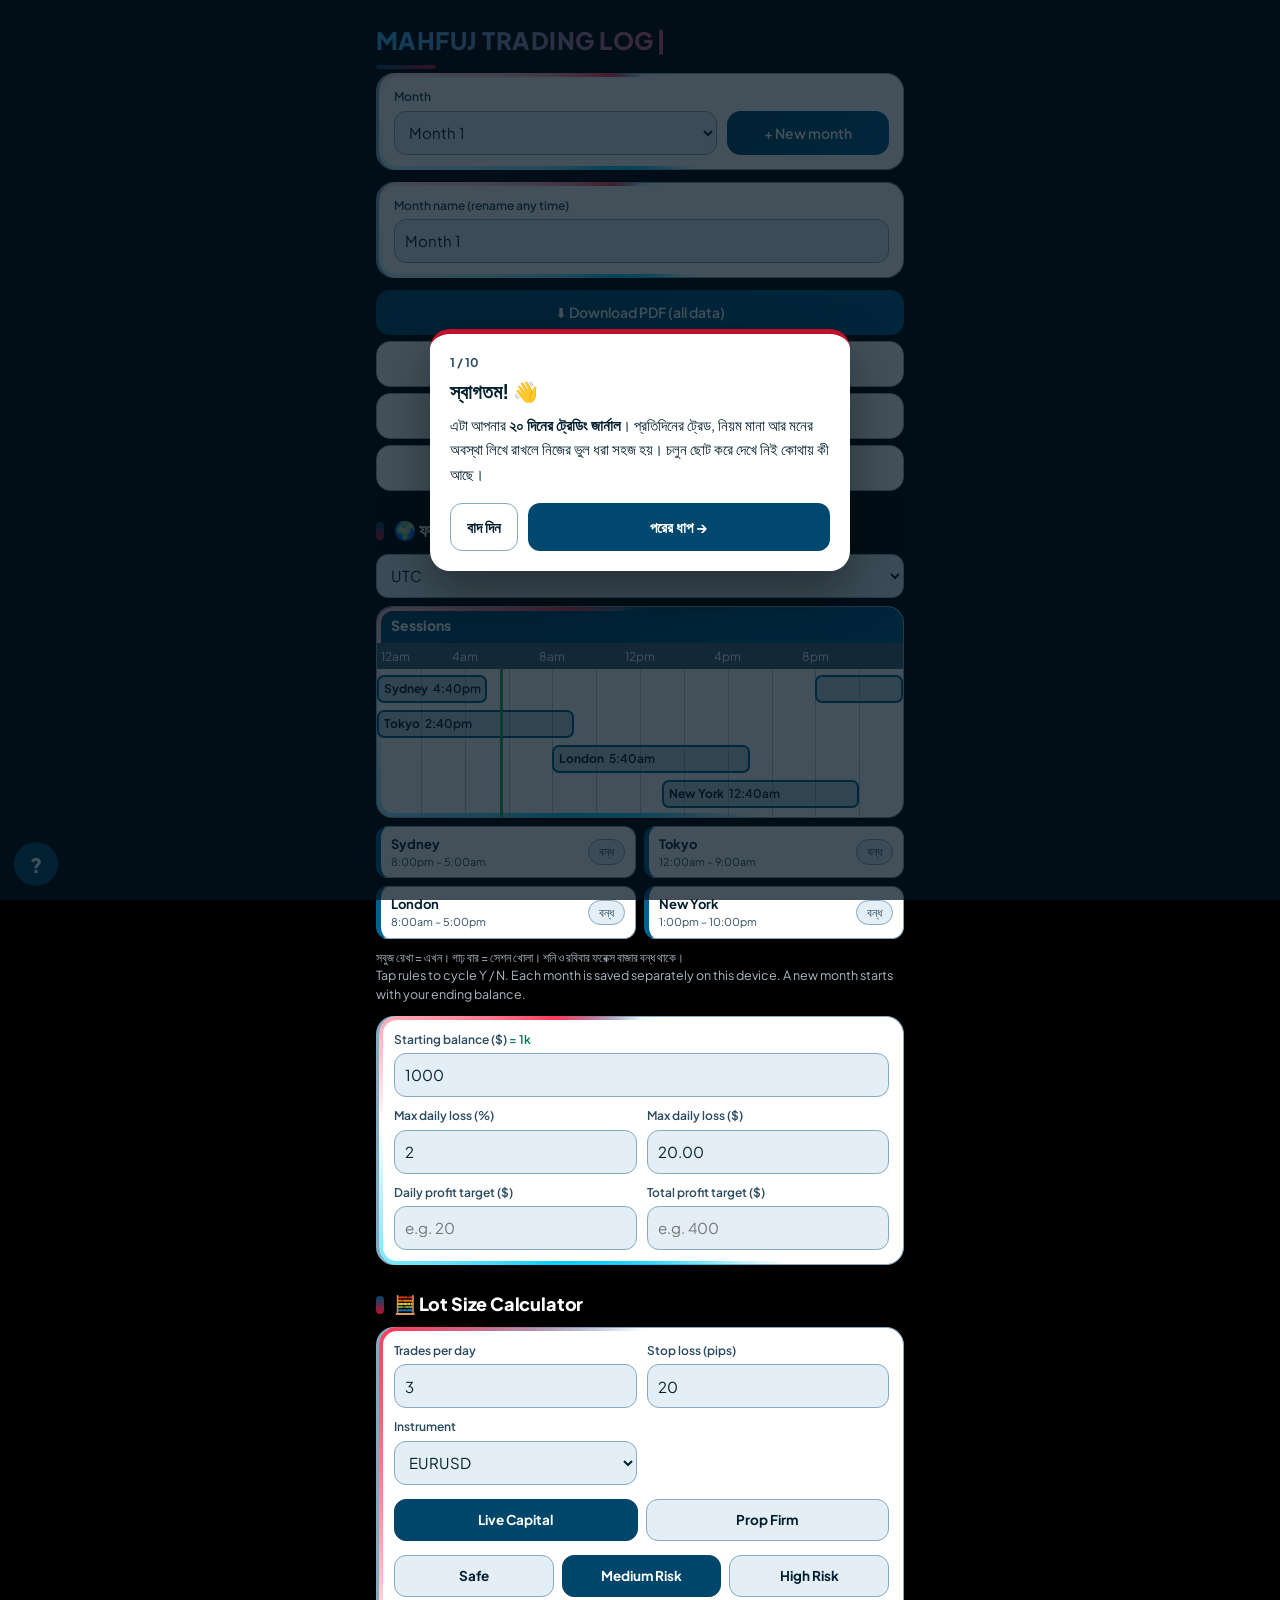
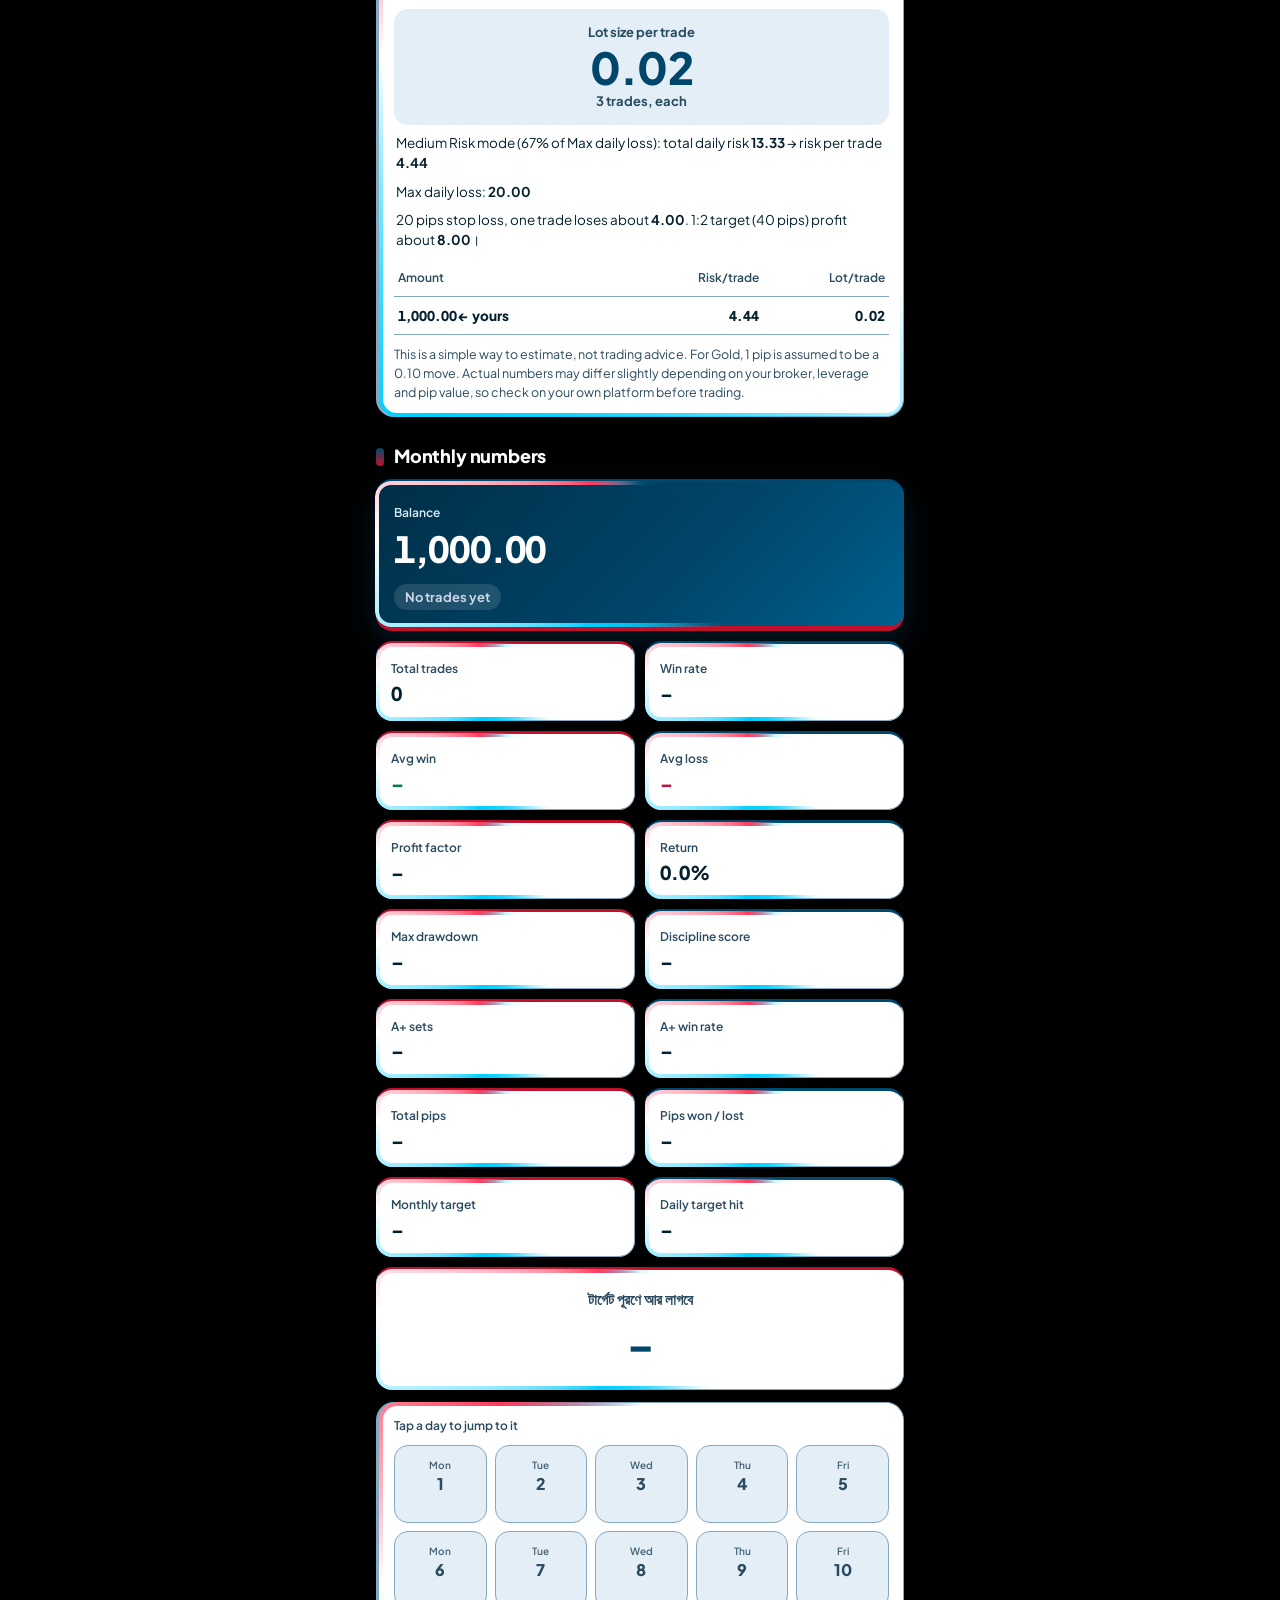
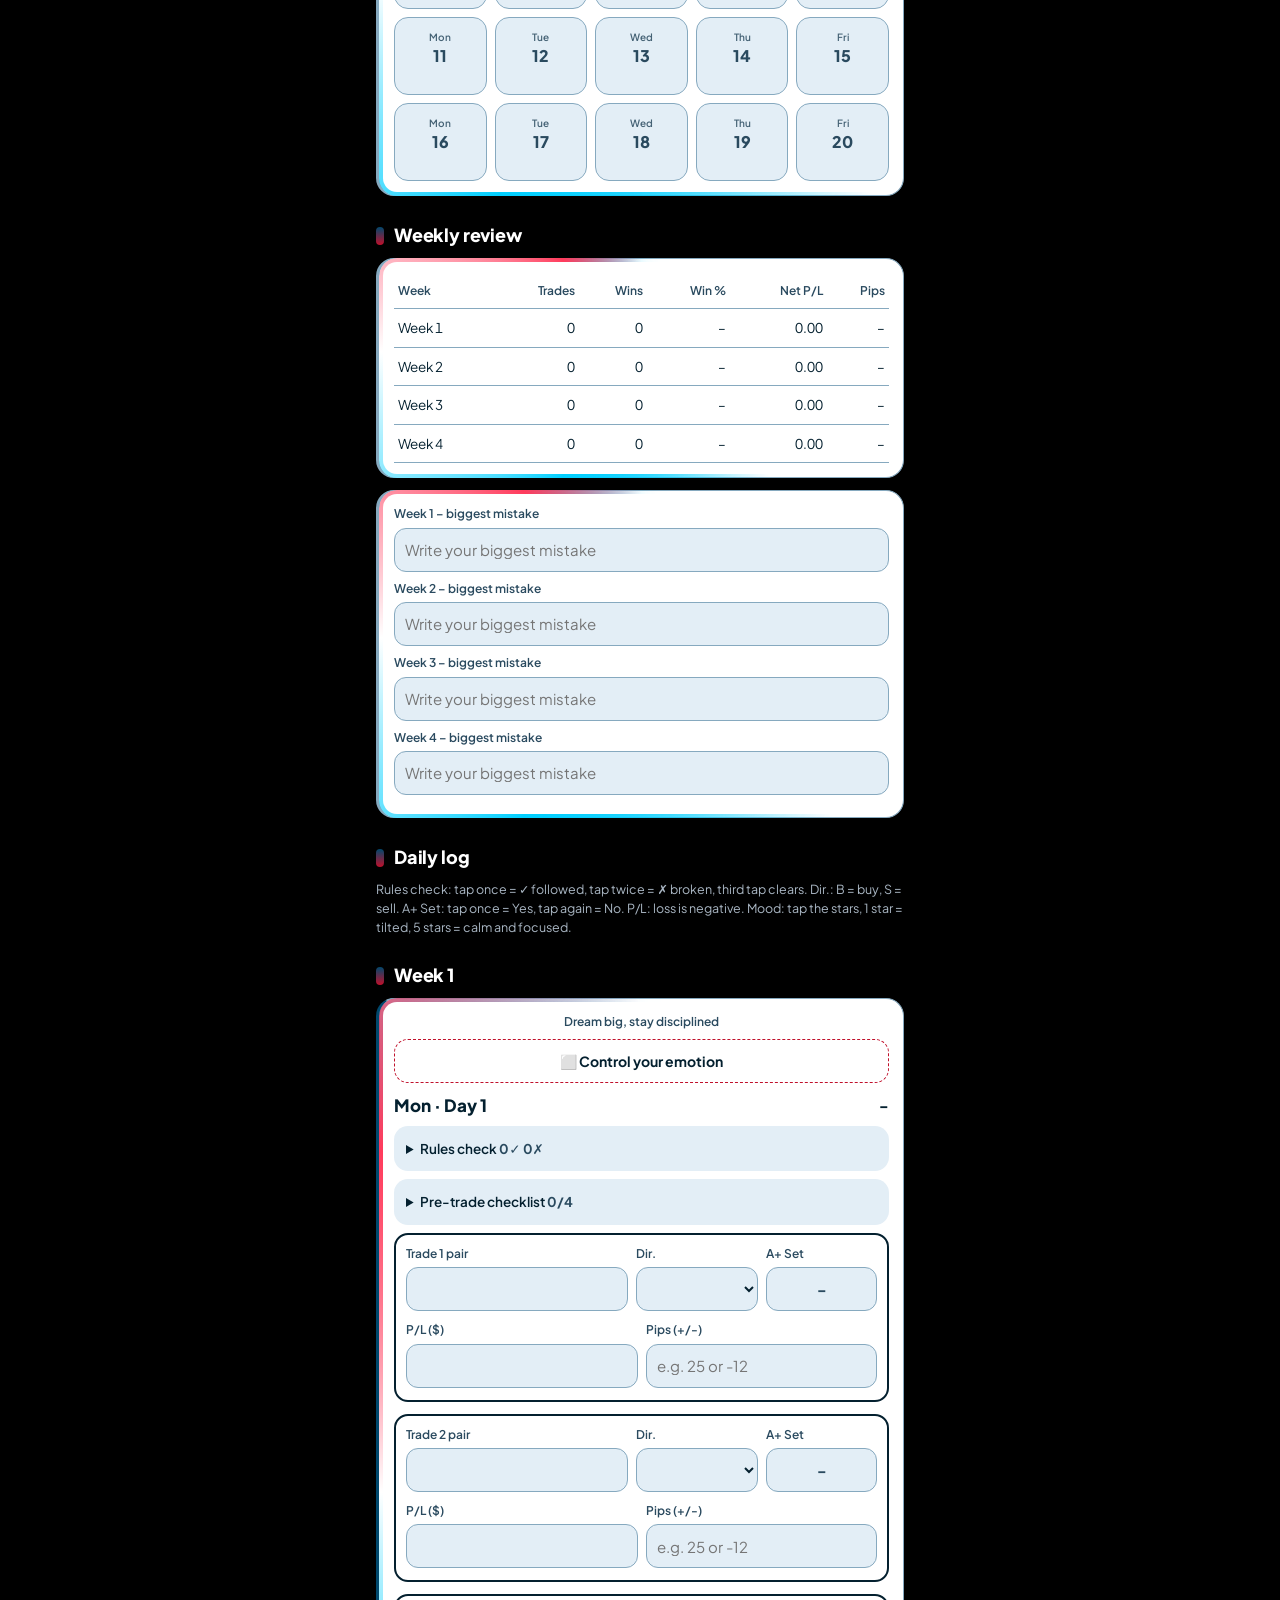
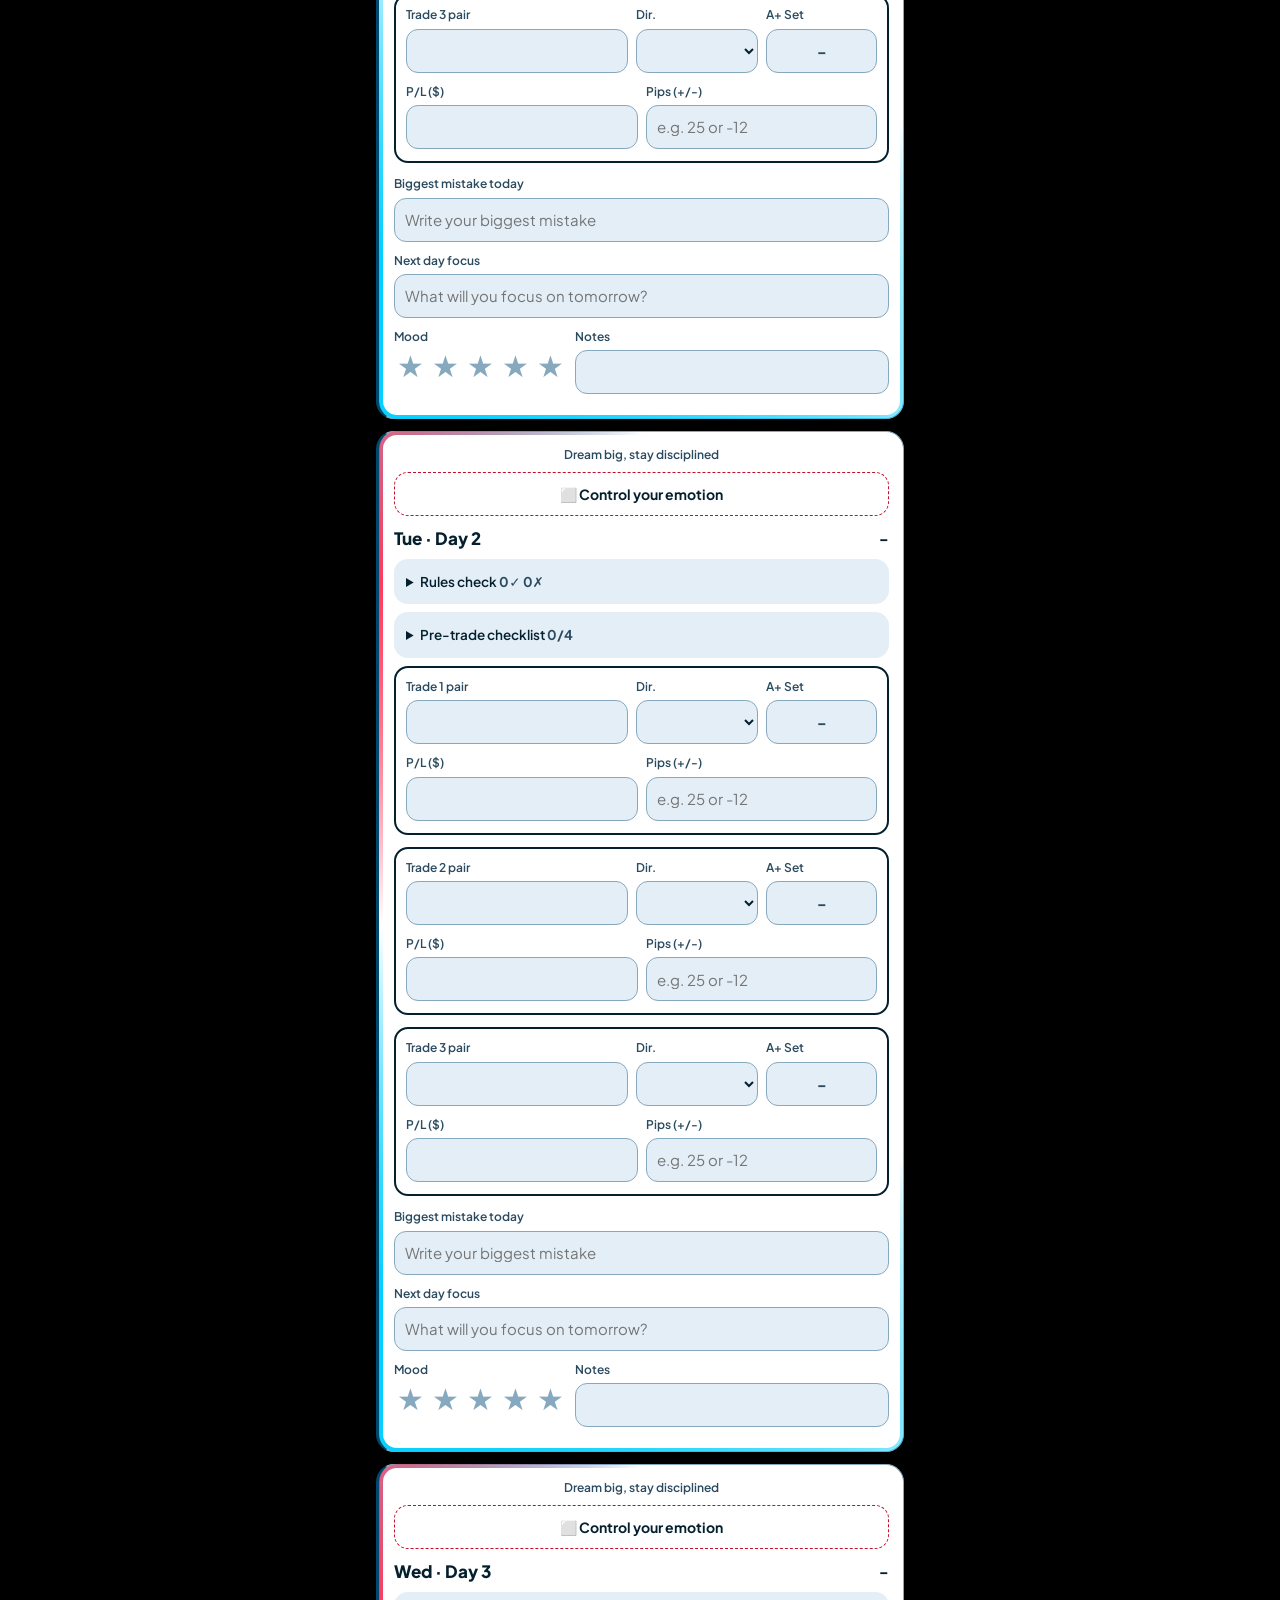
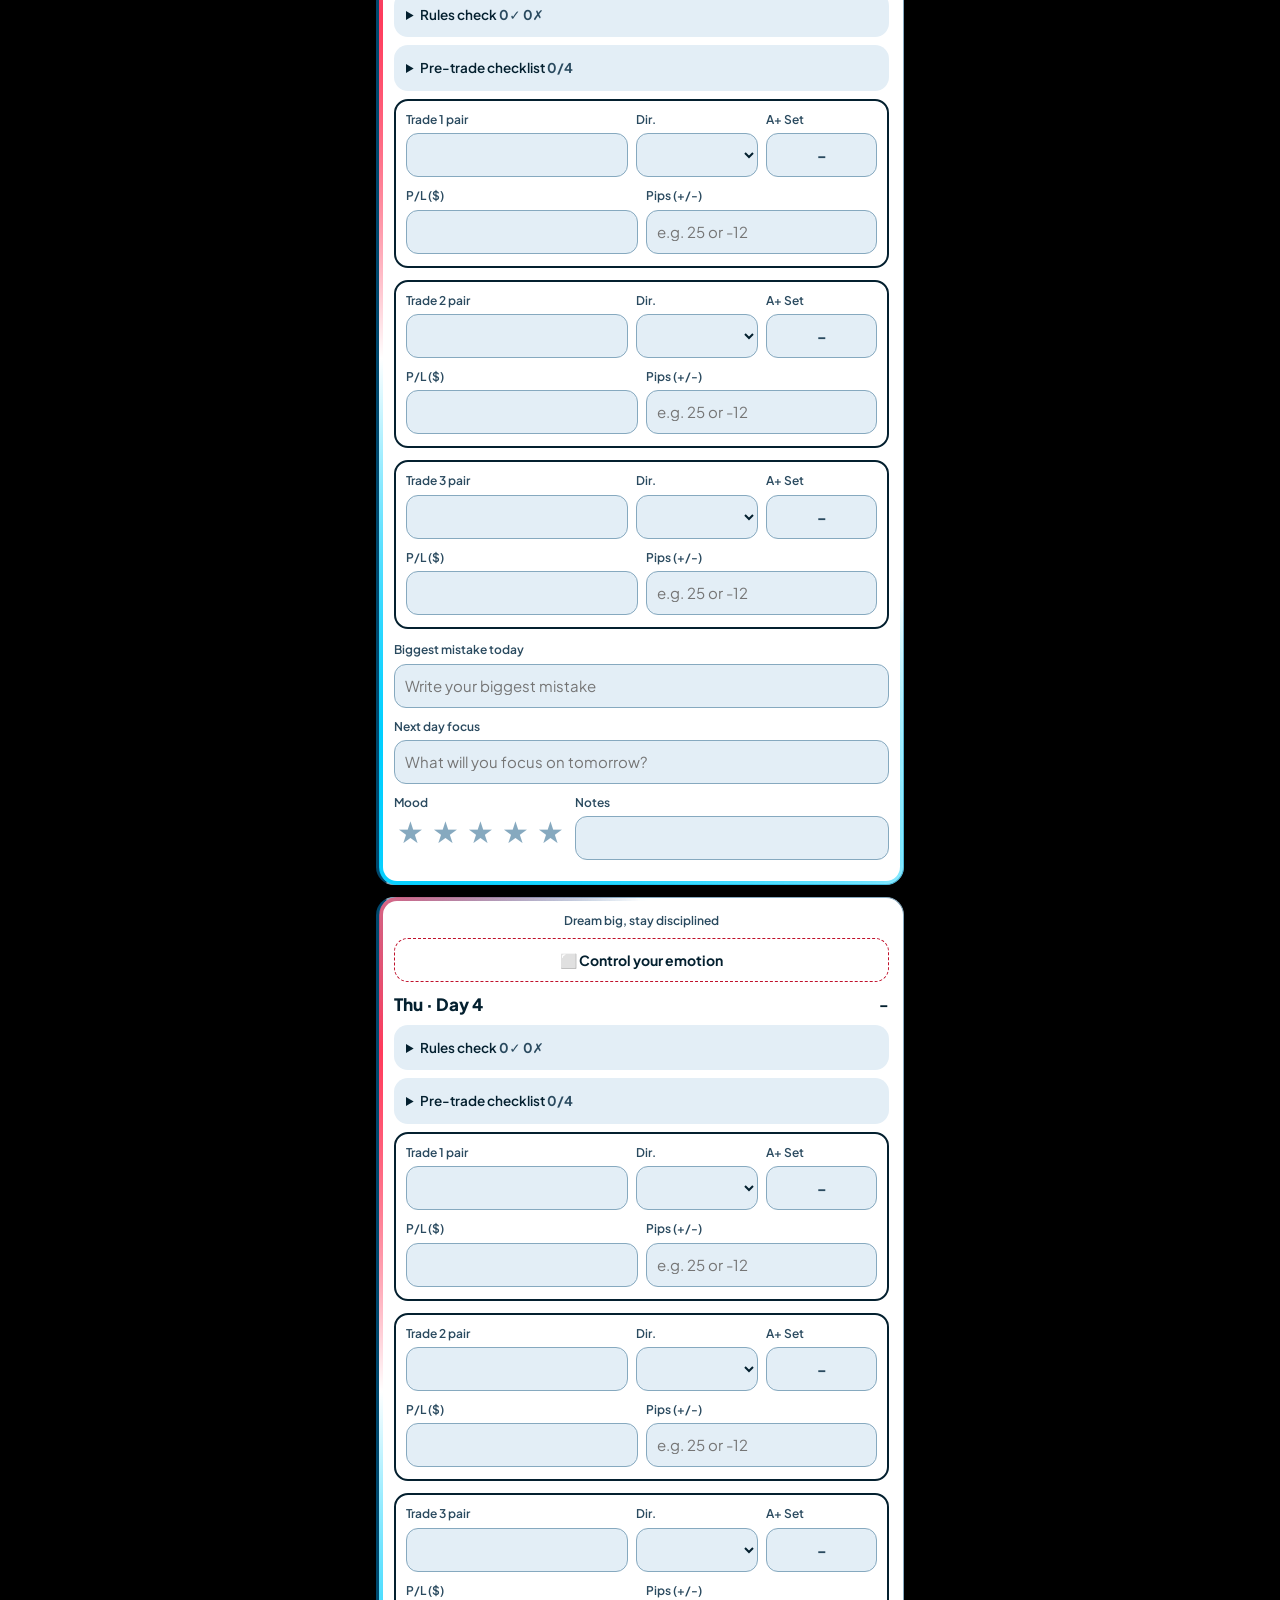
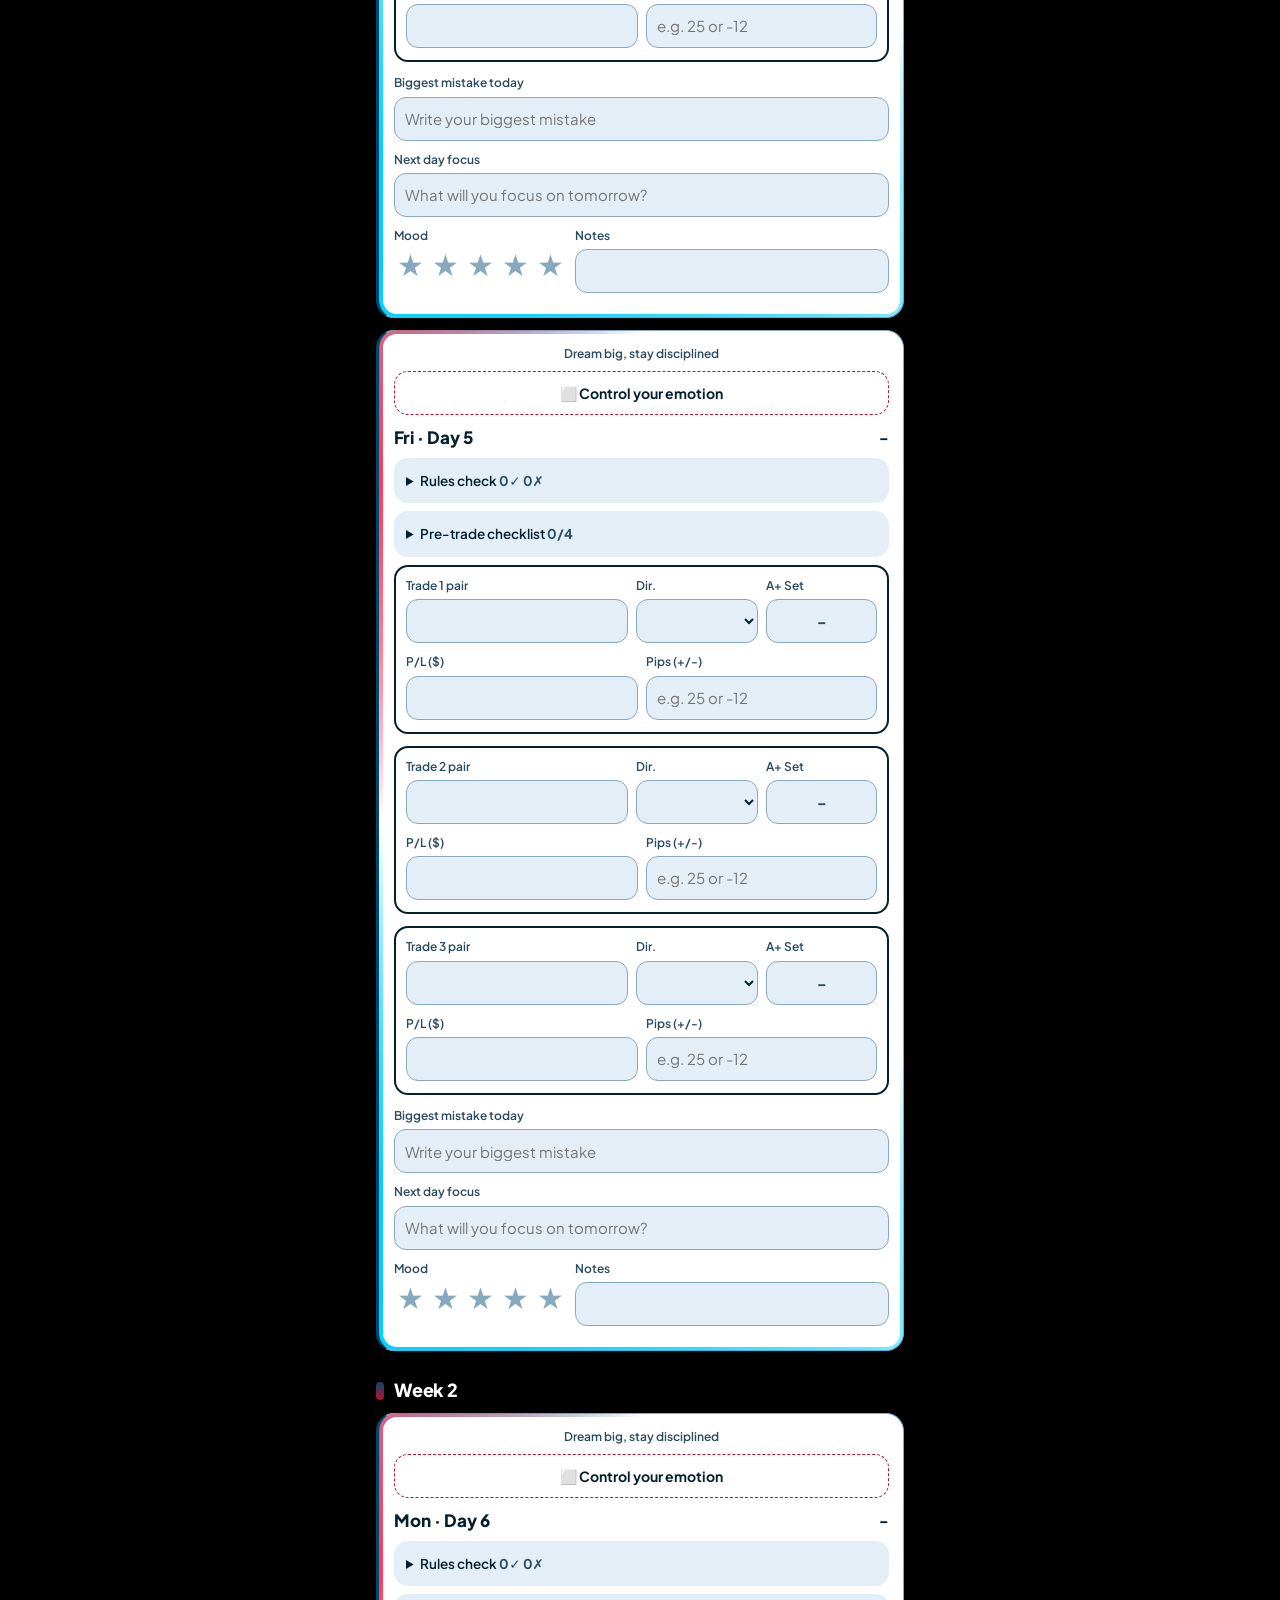
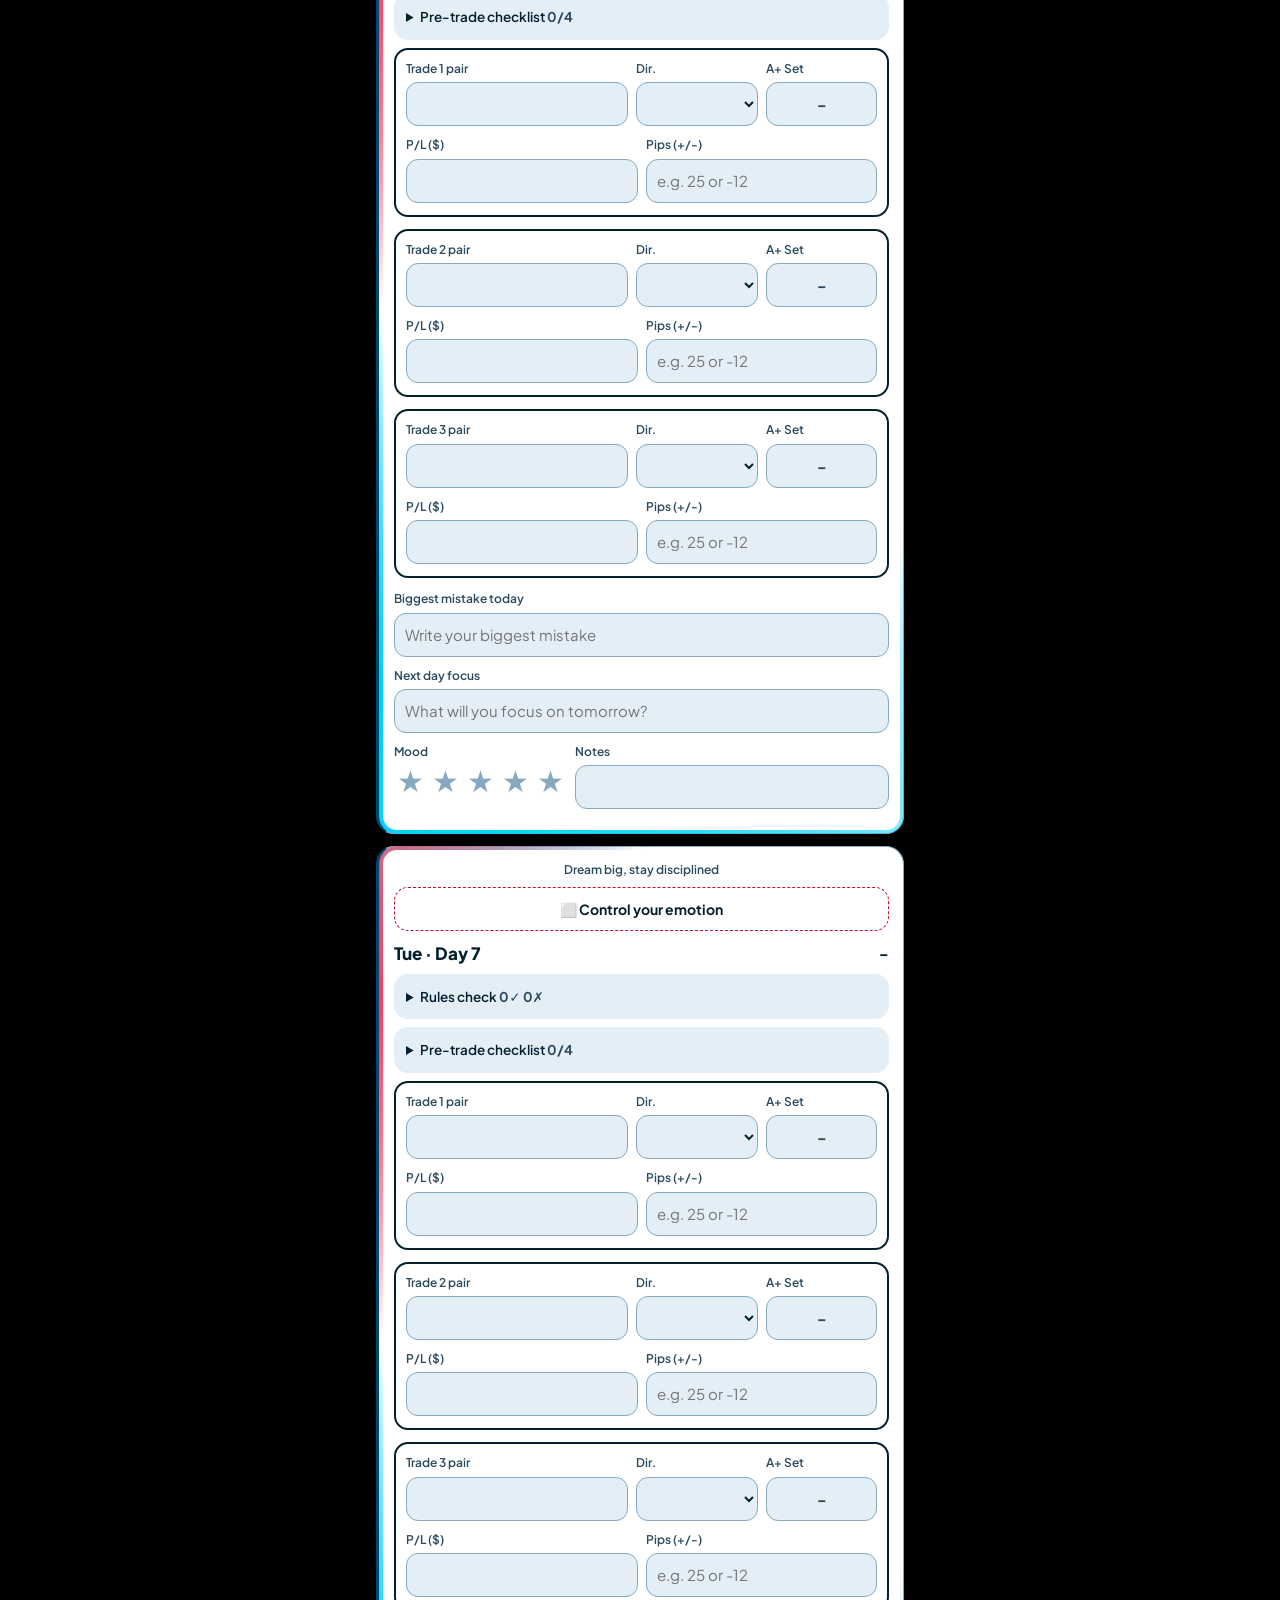
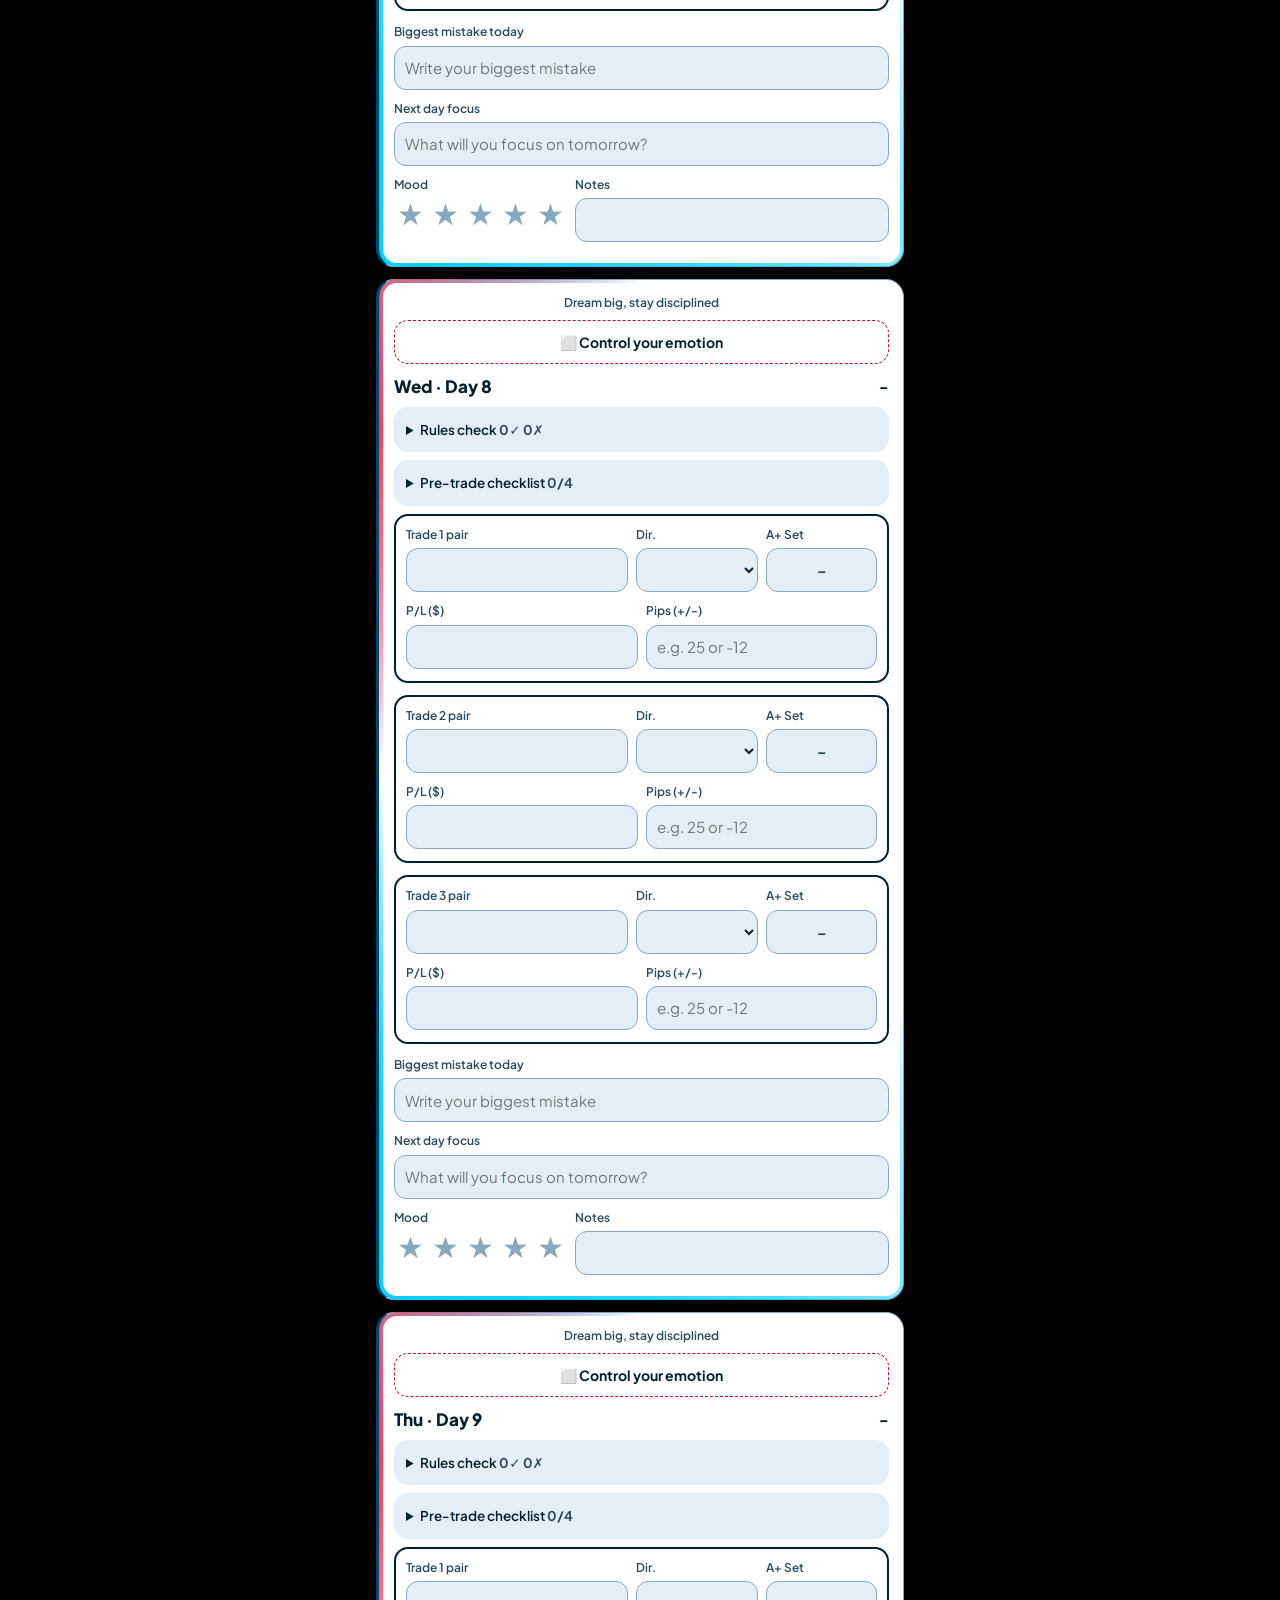
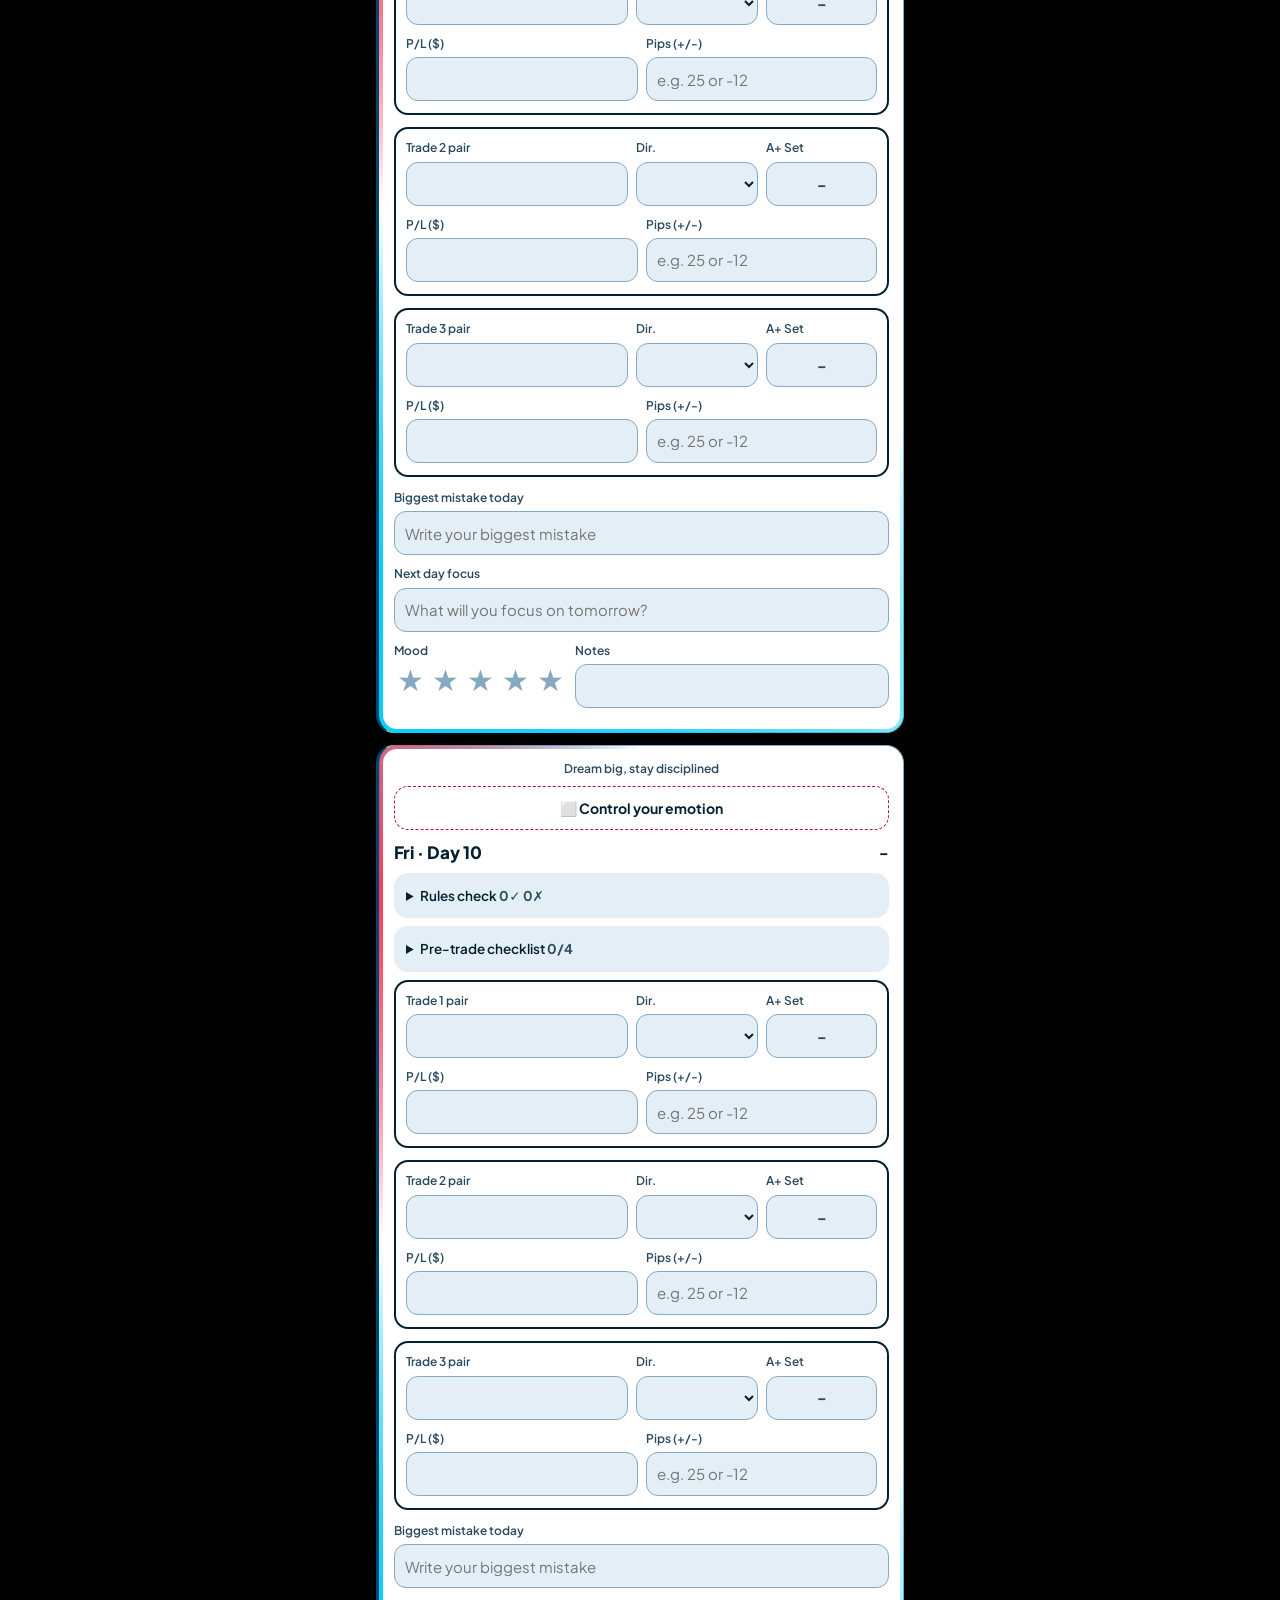
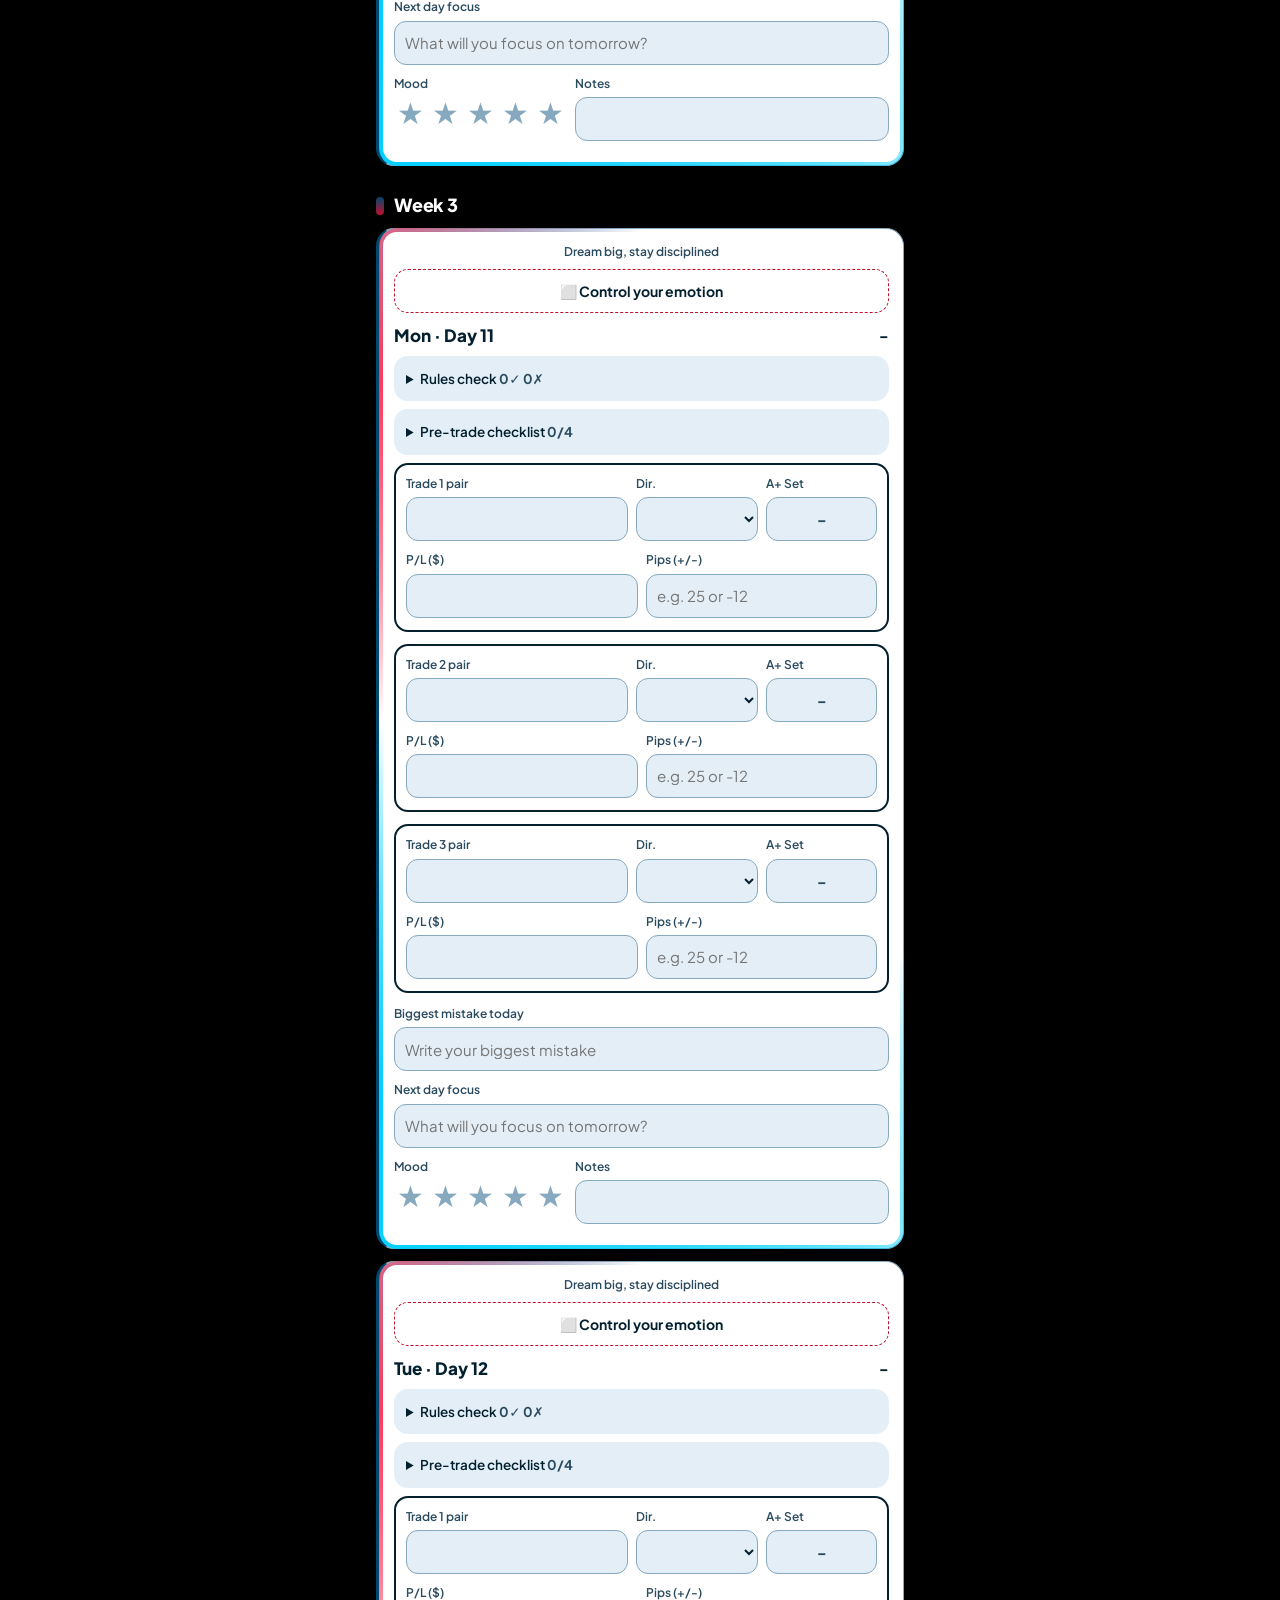
<file: public/assets/aistudio/mahfuj-trading-log__3__5e213670.html>
<!DOCTYPE html>
<html lang="en"><head><meta charset="utf-8">
<meta name="viewport" content="width=device-width, initial-scale=1, viewport-fit=cover">
<link rel="stylesheet" href="https://fonts.googleapis.com/css2?family=Plus+Jakarta+Sans:wght@400;500;600;800&display=swap">
<title>Mahfuj’s Trading Log</title>
<style>
:root{box-sizing:border-box;padding-top:env(safe-area-inset-top,0px);padding-bottom:env(safe-area-inset-bottom,0px);
--bg:#eef1f6;--card:#fff;--in:#f4f6fa;--tx:#0f172a;--mut:#64748b;--bd:#e2e8f0;--ink:#0b1f3a;--gold:#e0a526;--gn:#047857;--rd:#be123c;--gnbg:#ecfdf5;--gnbd:#a7f3d0;--rdbg:#fff1f2;--rdbd:#fecdd3}
@media (prefers-color-scheme:dark){:root:not([data-theme="light"]){--bg:#0a1120;--card:#111b2f;--in:#0d1627;--tx:#e8edf6;--mut:#8b98b0;--bd:#1f2c46;--ink:#1a2a4a;--gn:#34d399;--rd:#fb7185;--gnbg:#07281f;--gnbd:#0f5a43;--rdbg:#34101a;--rdbd:#6b1d2e}}
:root[data-theme="dark"]{--bg:#0a1120;--card:#111b2f;--in:#0d1627;--tx:#e8edf6;--mut:#8b98b0;--bd:#1f2c46;--ink:#1a2a4a;--gn:#34d399;--rd:#fb7185;--gnbg:#07281f;--gnbd:#0f5a43;--rdbg:#34101a;--rdbd:#6b1d2e}
html{scroll-padding-top:env(safe-area-inset-top,0px)}
*{box-sizing:border-box}
body{margin:0 auto;background:radial-gradient(900px 260px at 50% -80px,rgba(224,165,38,.18),transparent) no-repeat,var(--bg);color:var(--tx);font:15px/1.45 "Plus Jakarta Sans","Noto Sans Bengali",system-ui,-apple-system,"Segoe UI",Roboto,Arial,sans-serif;padding:16px;max-width:560px;-webkit-font-smoothing:antialiased}
h1{font-size:27px;font-weight:800;letter-spacing:-.02em;margin:6px 0 4px}
h1::after{content:"";display:block;width:46px;height:4px;background:var(--gold);border-radius:2px;margin-top:9px}
h2{font-size:18px;font-weight:800;letter-spacing:-.01em;margin:26px 0 10px;color:var(--tx)}
.sub{color:var(--mut);font-size:12.5px;line-height:1.5;margin:0 0 12px}
.card{background:var(--card);border:1px solid var(--bd);border-radius:18px;padding:14px;margin-bottom:12px;border-left-width:4px}
.card.win{background:var(--gnbg);border-color:var(--gnbd);border-left-color:var(--gn)}
.card.loss,.flag{background:var(--rdbg);border-color:var(--rdbd);border-left-color:var(--rd)}
.grid{display:grid;grid-template-columns:repeat(2,1fr);gap:10px}
.stat{background:var(--card);border:1px solid var(--bd);border-radius:16px;padding:12px 14px}
.stat b{display:block;font-size:19px;font-weight:800;font-variant-numeric:tabular-nums;margin-top:2px}.stat span{font-size:12px;font-weight:600;color:var(--mut)}
#stats .stat:first-child{grid-column:1/-1;background:var(--ink);color:#fff;border:0;border-top:3px solid var(--gold);padding:18px 18px 16px}
#stats .stat:first-child span{color:#9fb2d4}#stats .stat:first-child b{font-size:36px;letter-spacing:-.03em}
input,select{font:inherit;font-size:15px;color:var(--tx);background:var(--in);border:1px solid var(--bd);border-radius:12px;padding:10px;width:100%;min-width:0;min-height:44px}
input:focus,select:focus{outline:2px solid var(--gold);outline-offset:1px;border-color:transparent}
label{font-size:12px;font-weight:600;color:var(--mut);display:block;margin-bottom:5px}
.row{display:grid;gap:8px;margin-bottom:10px}
.trade{grid-template-columns:2fr 1.1fr 1fr}
.two{display:grid;grid-template-columns:1fr 1fr;gap:10px}
.head{display:flex;justify-content:space-between;align-items:center;gap:8px;margin:4px 0 8px}
.head b{font-size:17px;font-weight:800}.net{font-weight:800;font-variant-numeric:tabular-nums;font-size:14px}.pos{color:var(--gn)}.neg{color:var(--rd)}
.dream{text-align:center;color:var(--mut);font-size:12px;font-weight:600;margin-bottom:8px}
.emo{display:block;width:100%;font:inherit;font-weight:700;font-size:14px;cursor:pointer;background:transparent;color:var(--tx);border:1.5px dashed var(--gold);text-align:center;padding:11px;border-radius:14px;margin-bottom:10px}
.emo.on{background:var(--gnbg);border:1.5px solid var(--gn);color:var(--gn)}
.pre{background:var(--in);border-radius:14px;padding:4px 12px;margin:8px 0}
.pre summary{font-size:13.5px;font-weight:600;color:var(--tx);padding:9px 0;cursor:pointer}.pre summary b{color:var(--mut)}
.chk button{display:flex;align-items:center;gap:10px;width:100%;text-align:left;background:none;border:0;color:var(--tx);font:inherit;font-size:14px;padding:9px 0}
.chk i{width:22px;height:22px;border:2px solid var(--mut);border-radius:7px;flex:none;display:block;text-align:center;font-style:normal;font-size:14px;line-height:18px;color:#fff}
.chk .on i{background:var(--gn);border-color:var(--gn)}.chk .on i::after{content:"\2713"}
.pre .note{background:#fef3c7;color:#78350f;font-weight:700;font-size:12px;padding:8px 10px;border-radius:10px;margin:4px 0 8px}
.rules.rl{display:block;margin:2px 0 6px}
.rules.rl button{display:flex;width:100%;text-align:left;gap:6px;margin-bottom:6px;padding:11px 12px;font:inherit;font-size:14px;font-weight:500;color:var(--tx);background:var(--card);border:1px solid var(--bd);border-radius:12px}
.rl button::after{content:"";margin-left:auto;font-weight:700}
.rules .y{background:var(--gnbg)!important;border-color:var(--gn)!important}.rules .n{background:var(--rdbg)!important;border-color:var(--rd)!important}
.rl .y::after{content:"\2713 Followed";color:var(--gn)}.rl .n::after{content:"\2717 Broken";color:var(--rd)}
.stars{display:flex;gap:2px}.stars button{background:none;border:0;font-size:30px;line-height:1;padding:2px 3px;color:var(--bd)}.stars button.on{color:#f5b301}
.warn{font-size:12.5px;font-weight:600;color:var(--rd);margin:4px 0 8px;display:none}
table{width:100%;border-collapse:collapse;font-size:13.5px;font-variant-numeric:tabular-nums}th,td{padding:9px 4px;text-align:right;border-bottom:1px solid var(--bd)}th:first-child,td:first-child{text-align:left}th{color:var(--mut);font-weight:600;font-size:12px}
button.reset{font:inherit;font-weight:600;font-size:14px;margin-top:14px;background:var(--card);border:1px solid var(--bd);color:var(--tx);border-radius:14px;padding:12px 14px;cursor:pointer}
#newm{background:var(--ink);color:#fff;border-color:var(--ink)}
#dl2{background:var(--ink);color:#fff;border-color:var(--ink)}
.pill{display:inline-block;font-style:normal;font-weight:700;font-size:13px;padding:4px 11px;border-radius:99px;background:rgba(255,255,255,.12);margin-top:8px;color:#cbd5e8}.pill.up{color:#6ee7b7}.pill.dn{color:#fda4af}
.spark{display:block;width:100%;height:70px;margin-top:12px}
.strip{display:grid;grid-template-columns:repeat(5,1fr);gap:8px}
.dot{aspect-ratio:1;border-radius:14px;border:1px solid var(--bd);background:var(--in);color:var(--mut);font:inherit;font-weight:800;font-size:16px;display:flex;flex-direction:column;align-items:center;justify-content:center;padding:0;cursor:pointer}
.dot small{font-size:10px;font-weight:600;opacity:.85}.dot .amt{font-size:12px;font-weight:700;opacity:1;min-height:14px}
.dot.w{background:var(--gn);color:#fff;border-color:var(--gn)}.dot.l{background:var(--rd);color:#fff;border-color:var(--rd)}.dot.z{background:var(--ink);color:#fff;border-color:var(--ink)}
#strip label{margin-bottom:10px}
.ap{width:100%;min-height:44px;border-radius:12px;border:1px solid var(--bd);background:var(--in);color:var(--mut);font:inherit;font-weight:800;font-size:14px;cursor:pointer;padding:0}
.ap.y{background:var(--gnbg);color:var(--gn);border-color:var(--gn)}.ap.n{background:var(--rdbg);color:var(--rd);border-color:var(--rd)}

/* domino blue-red theme */
:root{--bg:#9dbbd0;--card:#fff;--in:#e3eef6;--tx:#04202f;--mut:#2a4a5f;--bd:#86a9bf;--ink:#00466a}
@media (prefers-color-scheme:dark){:root:not([data-theme="light"]){--bg:#061824;--card:#0c2a3f;--in:#082133;--tx:#e6f2fa;--mut:#8fb0c4;--bd:#17405a;--ink:#00608f}}
:root[data-theme="dark"]{--bg:#061824;--card:#0c2a3f;--in:#082133;--tx:#e6f2fa;--mut:#8fb0c4;--bd:#17405a;--ink:#00608f}
body{background:radial-gradient(700px 320px at 8% -60px,rgba(0,70,106,.22),transparent) no-repeat,radial-gradient(600px 300px at 100% 0,rgba(192,16,43,.14),transparent) no-repeat,var(--bg)}
h1{background:linear-gradient(90deg,#00486d,#c0102b);-webkit-background-clip:text;background-clip:text;color:transparent;-webkit-text-fill-color:transparent}
h1::after{background:linear-gradient(90deg,#00486d,#c0102b);width:60px}
h2::before{content:"";display:inline-block;width:8px;height:18px;border-radius:4px;background:linear-gradient(#00486d,#c0102b);margin-right:10px;vertical-align:-3px}
#stats .stat:first-child{background:linear-gradient(135deg,#002e47 0%,#00466a 60%,#00608f 100%);border:0;border-bottom:5px solid #c0102b;box-shadow:0 12px 30px rgba(0,70,106,.35)}
#stats .stat:first-child span{color:#d6ecf8}
#stats .stat:nth-child(odd){border-top:3px solid #00486d}#stats .stat:nth-child(even){border-top:3px solid #c0102b}
.card[id^="card"]:not(.win):not(.loss):not(.flag){border-left-color:#00486d}
input:focus,select:focus{outline-color:#00486d}
#newm,#dl2{background:linear-gradient(135deg,#00486d,#00608f);border:0;color:#fff}
.dot.z{background:#00486d;border-color:#00486d}
.emo{border-color:#c0102b}

/* onboarding tour */
#tour{position:fixed;inset:0;z-index:100;background:rgba(2,20,32,.74);display:none;align-items:center;justify-content:center;padding:20px}
.tbox{background:var(--card);color:var(--tx);border-radius:20px;padding:20px;max-width:420px;width:100%;border-top:5px solid #c0102b;box-shadow:0 20px 50px rgba(0,0,0,.4);max-height:90vh;overflow:auto}
.tbox h3{margin:4px 0 8px;font-size:20px}.tbox p{margin:0 0 16px;line-height:1.65;font-size:15px}
.tstep{font-size:12px;font-weight:700;color:var(--mut)}
.tbtn{display:flex;justify-content:space-between;gap:10px}
.tbtn button{font:inherit;font-weight:700;border-radius:12px;padding:12px 16px;cursor:pointer;border:1px solid var(--bd);background:var(--card);color:var(--tx)}
.tbtn .tnext{background:#00486d;color:#fff;border:0;flex:1}
#help{position:fixed;left:14px;bottom:calc(14px + env(safe-area-inset-bottom,0px));width:44px;height:44px;border-radius:50%;border:0;background:#00486d;color:#fff;font:inherit;font-size:20px;font-weight:800;box-shadow:0 6px 18px rgba(0,0,0,.3);z-index:40;cursor:pointer}

/* market sessions */
#ms select{margin-bottom:8px}
.msc{background:var(--card);border-radius:16px;overflow:hidden;border:1px solid var(--bd)}
.mshdr{background:linear-gradient(135deg,#00486d,#00608f);color:#fff;padding:8px 14px;font-weight:800;font-size:14px}
.msaxis{position:relative;height:26px;background:#46657a;color:#fff;font-size:12px}
.msaxis span{position:absolute;top:5px;transform:translateX(-50%)}
.msaxis span:first-child{transform:none;left:4px!important}
.msrows{position:relative;height:148px}
.msrow{position:absolute;left:0;right:0;height:28px}
.msseg{position:absolute;top:0;height:28px;border:2px solid;border-radius:7px;box-sizing:border-box}
.msseg.open{box-shadow:0 2px 8px rgba(0,0,0,.25)}
.mslbl{position:absolute;top:0;line-height:28px;font-size:12px;white-space:nowrap;padding-left:7px;font-weight:600;pointer-events:none}
.mslbl b{margin-right:5px}
.msnow{position:absolute;top:0;bottom:0;width:3px;background:#27ae60;margin-left:-1px;z-index:5}
.msgrid{position:absolute;top:0;bottom:0;width:1px;background:var(--bd);opacity:.6}
.mslist{margin-top:8px;display:grid;grid-template-columns:1fr 1fr;gap:8px}
.msit{display:flex;justify-content:space-between;align-items:center;background:var(--card);border:1px solid var(--bd);border-radius:12px;padding:8px 10px;font-size:13px}
.msit small{color:var(--mut);display:block}
.msbadge{font-size:12px;padding:3px 10px;border-radius:99px;background:var(--in);color:var(--mut);white-space:nowrap;border:1px solid var(--bd)}
.msbadge.on{background:var(--gn);color:#fff;border-color:var(--gn)}
.msnote{color:var(--mut);font-size:12px;margin-top:10px}
.strip{grid-template-columns:repeat(5,minmax(0,1fr))}
.dot{aspect-ratio:auto;height:78px;width:100%;min-width:0;overflow:hidden}



/* moving border light */
@property --a{syntax:"<angle>";initial-value:0deg;inherits:true}
@keyframes mhspin{to{--a:360deg}}
:root{animation:mhspin 6s linear infinite}
.card,.stat,.msc{position:relative}
.card::before,.stat::before,.msc::before{content:"";position:absolute;inset:-1px;border-radius:inherit;padding:4px;pointer-events:none;filter:drop-shadow(0 0 6px rgba(0,207,255,1)) drop-shadow(0 0 14px rgba(0,207,255,.75));
 background:conic-gradient(from var(--a),transparent 0 36%,#00cfff 60%,#ffffff 76%,#ff3b5c 90%,transparent 100%);
 -webkit-mask:linear-gradient(#000 0 0) content-box,linear-gradient(#000 0 0);-webkit-mask-composite:xor;mask:linear-gradient(#000 0 0) content-box exclude,linear-gradient(#000 0 0)}
.msc::before{inset:0}
@media (prefers-reduced-motion:reduce){:root{animation:none}}

/* black background */
body{background:#000!important}
h1{background:linear-gradient(90deg,#38bdf8,#ff4d6d);-webkit-background-clip:text;background-clip:text;color:transparent;-webkit-text-fill-color:transparent}
h2{color:#fff}
body>.sub,.msnote{color:#aab7c4}

/* typing title */
h1{font-size:24px;line-height:1.3;padding-top:3px;min-height:1.4em;letter-spacing:.02em}
#ty::after{content:"|";margin-left:2px;animation:mhblink 1s steps(1) infinite}
@keyframes mhblink{50%{opacity:0}}

/* magic title */
h1{background:none;color:var(--tx);-webkit-text-fill-color:initial}
#ty{display:inline-block;background:linear-gradient(90deg,#38bdf8,#ff4d6d);background-size:340px 100%;-webkit-background-clip:text;background-clip:text;color:transparent;-webkit-text-fill-color:transparent}
#ty.poof{transition:opacity .45s ease,filter .45s ease,transform .45s ease;opacity:0;filter:blur(10px);transform:scale(1.18)}

/* dust title */
#ty{position:relative}
#ty.dusting{background:none;-webkit-text-fill-color:currentcolor}
#ty.dusting::after{content:none}
.dl{display:inline-block;-webkit-text-fill-color:currentcolor;animation:mhdust 1.3s ease-in forwards;animation-delay:var(--d)}
.dp{position:absolute;width:3px;height:3px;border-radius:50%;opacity:0;animation:mhdust 1.2s ease-out forwards;animation-delay:var(--d)}
@keyframes mhdust{0%{opacity:1;transform:translate(0,0) rotate(0) scale(1);filter:blur(0)}100%{opacity:0;transform:translate(var(--dx),var(--dy)) rotate(var(--r)) scale(.3);filter:blur(6px)}}

.emo.no{background:var(--rdbg);border:1.5px solid var(--rd);color:var(--rd)}


/* trade boxes */
.tg{border:2px solid var(--tx);border-radius:14px;padding:10px 10px 2px;margin-bottom:12px}

/* targets */
.bar{height:18px;background:rgba(255,255,255,.2);border-radius:12px;margin-top:12px;overflow:hidden}
.bar i{display:block;height:100%;background:linear-gradient(90deg,#14532d,#15803d 55%,#16a34a);border-radius:12px;box-shadow:0 0 10px rgba(34,197,94,.55)}
.tgt{font-size:12px;font-weight:600;color:#d6ecf8;margin-top:6px}

/* checklist cross + odd stat */
.chk .no i{background:transparent;border-color:var(--rd);font-size:12px}.chk .no i::after{content:"❌"}
#stats .stat:last-child:nth-child(odd){grid-column:1/-1}

/* big remaining-to-target card */
#stats .stat:last-child{grid-column:1/-1;padding:18px 18px 16px;text-align:center}
#stats .stat:last-child span{font-size:15px;font-weight:700}
#stats .stat:last-child b{font-size:40px;letter-spacing:-.02em;margin-top:6px;color:var(--ink)}

/* lot calculator */
#lcout{margin-top:12px}
#lcout .lcbig{text-align:center;background:var(--in);border-radius:14px;padding:14px 10px}
#lcout .lcbig span{display:block;font-size:13px;font-weight:700;color:var(--mut)}
#lcout .lcbig b{display:block;font-size:44px;font-weight:800;letter-spacing:-.02em;color:var(--ink);line-height:1.15}
#lcout .lcln{font-size:13.5px;margin:8px 2px 0;line-height:1.5}
#lcout .lcwarn{font-size:13px;font-weight:700;color:var(--rd);margin:10px 2px 0;line-height:1.5}
#lcout table{margin-top:10px}
.pickbtn{font:inherit;font-weight:700;font-size:14px;min-height:42px;border-radius:12px;border:1px solid var(--bd);background:var(--in);color:var(--tx);cursor:pointer}.pickbtn.on{background:var(--ink);color:#fff;border-color:var(--ink)}.modes{display:grid;grid-template-columns:repeat(3,1fr);gap:8px;margin:14px 0 12px}.modes button{font:inherit;font-weight:700;font-size:13.5px;min-height:42px;border-radius:12px;border:1px solid var(--bd);background:var(--in);color:var(--tx);cursor:pointer}.modes button.on{background:var(--ink);color:#fff;border-color:var(--ink)}
</style></head><body>
<h1 aria-label="Mahfuj’s Trading Log"><span id="ty">MAHFUJ TRADING LOG</span></h1>
<div class="card two" style="grid-template-columns:2fr 1fr"><div><label>Month</label><select id="msel"></select></div><div><label>&nbsp;</label><button class="reset" id="newm" style="margin:0;width:100%">+ New month</button></div></div>
<div class="card"><label>Month name (rename any time)</label><input id="mname" type="text"></div>
<div id="dls" style="margin-bottom:10px"><button class="reset" id="dl2" style="margin:0 0 6px;width:100%">⬇ Download PDF (all data)</button><button class="reset" id="dl" style="margin:0;width:100%">⬇ Download image (PNG)</button><button class="reset" id="bk" style="margin:6px 0 0;width:100%">⬇ Backup (সব মাসের ডেটা)</button><button class="reset" id="rs" style="margin:6px 0 0;width:100%">⬆ Restore (ব্যাকআপ ফাইল থেকে)</button><input type="file" id="rsf" accept=".json,application/json,text/plain" style="display:none"></div>
<h2>🌍 ফরেক্স মার্কেট সেশন</h2>
<div id="ms"><select id="mstz"></select><div class="msc"><div class="mshdr">Sessions</div><div class="msaxis" id="msaxis"></div><div class="msrows" id="msrows"></div></div><div class="mslist" id="mslist"></div><div class="msnote">সবুজ রেখা = এখন। গাঢ় বার = সেশন খোলা। শনি ও রবিবার ফরেক্স বাজার বন্ধ থাকে।</div></div>
<p class="sub">Tap rules to cycle Y / N. Each month is saved separately on this device. A new month starts with your ending balance.</p>

<div class="card two">
 <div style="grid-column:1/-1"><label>Starting balance ($) <span id="startk" style="color:var(--gn)"></span></label><input id="start" type="number" inputmode="decimal"></div>
 <div><label>Max daily loss (%)</label><input id="maxl" type="number" inputmode="decimal" step="0.1"></div>
 <div><label>Max daily loss ($)</label><input id="maxd" type="number" inputmode="decimal" step="any"></div>
 <div><label>Daily profit target ($)</label><input id="dtgt" type="number" inputmode="decimal" step="any" placeholder="e.g. 20"></div>
 <div><label>Total profit target ($) <span id="tpct" style="color:var(--gn)"></span></label><input id="mtgt" type="number" inputmode="decimal" step="any" placeholder="e.g. 400"><div id="tpick" style="display:none;grid-template-columns:1fr 1fr;gap:8px;margin-top:8px"><button data-p="8" class="pickbtn">$800</button><button data-p="10" class="pickbtn">$1000</button></div></div>
</div>

<h2>🧮 Lot Size Calculator</h2>
<div class="card" id="lc"><div class="two">
 <div><label>Trades per day</label><input id="lct" type="number" inputmode="numeric" step="1" placeholder="3"></div>
 <div><label>Stop loss (pips)</label><input id="lcs" type="number" inputmode="decimal" step="any" placeholder="20"></div>
<div><label>Instrument</label><select id="lci"><option value="eurusd">EURUSD</option><option value="gbpusd">GBPUSD</option><option value="xauusd">XAUUSD (Gold)</option><option value="usdjpy">USDJPY</option><option value="gbpjpy">GBPJPY</option><option value="eurjpy">EURJPY</option><option value="audusd">AUDUSD</option><option value="nzdusd">NZDUSD</option><option value="usdcad">USDCAD</option><option value="usdchf">USDCHF</option><option value="btcusd">BTCUSD</option><option value="us30">US30</option><option value="nas100">NAS100</option><option value="custom">Other (custom)</option></select></div><div id="lcnw" style="display:none"><label>Instrument name</label><input id="lcn" type="text" placeholder="e.g. NAS100"></div>
<input id="lcp" type="hidden"></div><div id="lca" class="modes" style="grid-template-columns:1fr 1fr"><button data-a="live">Live Capital</button><button data-a="prop">Prop Firm</button></div><div id="lcph" class="modes" style="grid-template-columns:1fr 1fr 1fr;display:none"><button data-ph="1">Phase 1</button><button data-ph="2">Phase 2</button><button data-ph="live">Prop Live</button></div><div id="lcm" class="modes"><button data-m="safe">Safe</button><button data-m="medium">Medium Risk</button><button data-m="high">High Risk</button></div>
 <div id="propbox" style="display:none"></div><div id="lcout"></div>
 <p class="sub" style="margin:10px 0 0">This is a simple way to estimate, not trading advice. For Gold, 1 pip is assumed to be a 0.10 move. Actual numbers may differ slightly depending on your broker, leverage and pip value, so check on your own platform before trading.</p></div>

<h2>Monthly numbers</h2>
<div class="grid" id="stats"></div>
<div class="card" id="strip" style="margin-top:12px"></div>

<h2>Weekly review</h2>
<div class="card"><table id="weeks"></table></div>
<div class="card" id="mist"></div>

<h2>Daily log</h2>
<p class="sub">Rules check: tap once = ✓ followed, tap twice = ✗ broken, third tap clears. Dir.: B = buy, S = sell. A+ Set: tap once = Yes, tap again = No. P/L: loss is negative. Mood: tap the stars, 1 star = tilted, 5 stars = calm and focused.</p>
<div id="days"></div>
<button class="reset" id="reset">Clear this month</button>

<button id="help" aria-label="Help">?</button>
<script>
var KEY="mh-trading-log-v2",OLD="mh-trading-log-v1",ST={c:0,m:[]},S;
function blank(){var d=[];for(var i=0;i<20;i++){d.push({r:[0,0,0,0,0,0],t:[{p:"",d:"",ap:"",pl:"",pp:""},{p:"",d:"",ap:"",pl:"",pp:""},{p:"",d:"",ap:"",pl:"",pp:""}],m:"",n:""})}return {s:1000,l:2,dt:"",mt:"",nm:"Month 1",d:d}}
try{var raw=localStorage.getItem(KEY),old=localStorage.getItem(OLD);
 if(raw){var o=JSON.parse(raw);if(o&&o.m&&o.m.length)ST=o}
 else if(old){var p=JSON.parse(old);if(p&&p.d&&p.d.length===20){p.nm="Month 1";ST.m=[p]}}}catch(e){}
if(!ST.m.length)ST.m=[blank()];
if(ST.c>=ST.m.length)ST.c=0;
S=ST.m[ST.c];
function save(){ST.m[ST.c]=S;try{localStorage.setItem(KEY,JSON.stringify(ST))}catch(e){}}
function num(v){if(v===""||v===null)return NaN;var x=parseFloat(v);return isNaN(x)?NaN:x}
function money(x){if(x===null||isNaN(x))return "–";return (x<0?"-":"")+Math.abs(x).toLocaleString(undefined,{minimumFractionDigits:2,maximumFractionDigits:2})}
function fp(x){return (x>0?"+":"")+(Math.round(x*10)/10)}
function pct(x){return (x===null||isNaN(x))?"–":(x*100).toFixed(1)+"%"}
function cls(x){return x>0?"pos":(x<0?"neg":"")}

function calc(){
 var start=num(S.s)||0,lim=(num(S.l)||0)/100*start,bal=start,peak=start,mdd=0,mddp=0;
 var tr=0,w=0,l=0,gp=0,gl=0,wd=0,ld=0,pw=0,pls=0,tp=0,y=0,yn=0,res=[],wk=[0,1,2,3].map(function(){return {t:0,w:0,n:0,p:0}});
 S.d.forEach(function(day,i){
  var n=0,any=false,np=0,anyp=false,k=Math.floor(i/5);
  day.t.forEach(function(t){var v=num(t.pl),p=num(t.pp),hv=!isNaN(v),hp=!isNaN(p);if(!hv&&!hp)return;
   tr++;wk[k].t++;var o=hv?v:p;if(o>0){w++;wk[k].w++}else if(o<0){l++}
   if(hv){any=true;n+=v;if(v>0){gp+=v;wd++}else if(v<0){gl+=v;ld++}}
   if(hp){anyp=true;np+=p;tp+=p;if(p>0)pw+=p;else if(p<0)pls+=p;wk[k].p+=p}});
  day.r.forEach(function(r){if(r){yn++;if(r===1)y++}});
  if(any){bal+=n;wk[k].n+=n;if(bal>peak)peak=bal;var dd=peak-bal;if(dd>mdd)mdd=dd;if(peak>0&&dd/peak>mddp)mddp=dd/peak}
  res.push({any:any,net:n,bal:bal,hit:any&&lim>0&&n<=-lim,anyp:anyp,pips:np,has:any||anyp,tone:any?n:(anyp?np:0)});
 });
 return {start:start,bal:bal,tr:tr,w:w,l:l,gp:gp,gl:gl,wd:wd,ld:ld,tp:tp,pw:pw,pls:pls,mdd:mdd,mddp:mddp,disc:yn?y/yn:NaN,res:res,wk:wk};
}

function stat(lab,val,c){return '<div class="stat"><span>'+lab+'</span><b class="'+(c||"")+'">'+val+'</b></div>'}
function hero(c,net){
 var pts=[c.start];c.res.forEach(function(r){if(r.any)pts.push(r.bal)});
 var w=300,h=70,mn=Math.min.apply(null,pts),mx=Math.max.apply(null,pts),rg=(mx-mn)||1,svg="";
 if(pts.length>1){var xy=pts.map(function(v,i){return [i*(w/(pts.length-1)),h-8-((v-mn)/rg)*(h-18)]}),d=xy.map(function(p,i){return (i?"L":"M")+p[0].toFixed(1)+" "+p[1].toFixed(1)}).join(" ");
  svg='<svg class="spark" viewBox="0 0 '+w+' '+h+'" preserveAspectRatio="none"><defs><linearGradient id="sg" x1="0" y1="0" x2="0" y2="1"><stop offset="0" stop-color="#e0a526" stop-opacity=".45"/><stop offset="1" stop-color="#e0a526" stop-opacity="0"/></linearGradient></defs><path d="'+d+' L'+w+' '+h+' L0 '+h+' Z" fill="url(#sg)"/><path d="'+d+'" fill="none" stroke="#e0a526" stroke-width="2.5" stroke-linejoin="round" stroke-linecap="round" vector-effect="non-scaling-stroke"/></svg>'}
 var pill=c.tr?'<em class="pill '+(net>=0?"up":"dn")+'">'+(net>=0?"▲ +":"▼ ")+money(net)+(c.start?" · "+pct(net/c.start):"")+'</em>':'<em class="pill">No trades yet</em>';
 var mt=num(S.mt),bar=mt>0?'<div class="bar"><i style="width:'+Math.max(0,Math.min(100,net/mt*100)).toFixed(0)+'%"></i></div><div class="tgt">Target '+money(mt)+' · '+pct(net/mt)+' · '+(net>=mt?"🎯 পূরণ!":"আর "+money(mt-net)+" লাগবে")+'</div>':'';
 return '<div class="stat"><span>Balance</span><b>'+money(c.bal)+'</b>'+pill+svg+bar+'</div>';
}
function amt(x){var a=Math.abs(x),s=x>0?"+":(x<0?"-":"");return s+(a>=1000?(a/1000).toFixed(1)+"k":a.toFixed(a%1?2:0))}
function renderStrip(c){var s='<label>Tap a day to jump to it</label><div class="strip">';c.res.forEach(function(r,i){s+='<button class="dot '+(r.has?(r.tone>0?"w":(r.tone<0?"l":"z")):"")+'" data-i="'+i+'"><small>'+["Mon","Tue","Wed","Thu","Fri"][i%5]+'</small>'+(i+1)+'<small class="amt">'+(r.any?amt(r.net):"")+'</small>'+(r.anyp?'<small class="amt">'+fp(r.pips)+'p</small>':"")+'</button>'});document.getElementById("strip").innerHTML=s+'</div>'}
document.getElementById("strip").addEventListener("click",function(e){var b=e.target.closest(".dot");if(!b)return;var el=document.getElementById("card"+b.dataset.i);if(el)el.scrollIntoView({behavior:"smooth",block:"start"})});
function update(){
 var c=calc(),net=c.bal-c.start;
 var pf=c.gl===0?(c.gp===0?"–":"n/a"):(c.gp/Math.abs(c.gl)).toFixed(2);
 var apY=0,apN=0,apW=0;S.d.forEach(function(d){d.t.forEach(function(t){if(t.ap==="Yes"){apY++;var vv=num(t.pl);if(isNaN(vv)?num(t.pp)>0:vv>0)apW++}else if(t.ap==="No")apN++})});
 document.getElementById("stats").innerHTML=
  hero(c,net)+
  stat("Total trades",c.tr)+stat("Win rate",c.tr?pct(c.w/c.tr):"–")+
  stat("Avg win",c.wd?money(c.gp/c.wd):"–","pos")+stat("Avg loss",c.ld?money(c.gl/c.ld):"–","neg")+
  stat("Profit factor",pf)+stat("Return",c.start?pct(net/c.start):"–",cls(net))+
  stat("Max drawdown",c.tr?money(c.mdd)+" ("+pct(c.mddp)+")":"–")+stat("Discipline score",pct(c.disc))+stat("A+ sets",(apY+apN)?apY+" of "+(apY+apN)+" ("+pct(apY/(apY+apN))+")":"–")+stat("A+ win rate",apY?pct(apW/apY):"–")+stat("Total pips",c.res.some(function(r){return r.anyp})?fp(c.tp)+" pips":"–",cls(c.tp))+stat("Pips won / lost",c.res.some(function(r){return r.anyp})?"+"+Math.round(c.pw*10)/10+" / "+Math.round(c.pls*10)/10:"–")+stat("Monthly target",num(S.mt)>0?money(net)+" / "+money(num(S.mt))+" ("+pct(net/num(S.mt))+")":"–",cls(net))+stat("Daily target hit",num(S.dt)>0?c.res.filter(function(r){return r.any&&r.net>=num(S.dt)}).length+" days":"–")+stat("টার্গেট পূরণে আর লাগবে",num(S.mt)>0?(net>=num(S.mt)?"🎯 পূরণ হয়েছে":money(num(S.mt)-net)):"–");
 var h="<tr><th>Week</th><th>Trades</th><th>Wins</th><th>Win %</th><th>Net P/L</th><th>Pips</th></tr>";
 c.wk.forEach(function(x,i){h+="<tr><td>Week "+(i+1)+"</td><td>"+x.t+"</td><td>"+x.w+"</td><td>"+(x.t?pct(x.w/x.t):"–")+"</td><td class=\""+cls(x.n)+"\">"+money(x.n)+"</td><td class=\""+cls(x.p)+"\">"+(x.p?fp(x.p):"–")+"</td></tr>"});
 document.getElementById("weeks").innerHTML=h;
 renderStrip(c);c.res.forEach(function(r,i){var rc=S.d[i].r,ys=rc.filter(function(x){return x===1}).length,ns=rc.filter(function(x){return x===2}).length;document.getElementById("rc"+i).textContent=ys+"✓ "+ns+"✗";
  var n=document.getElementById("net"+i),pt=[];if(r.any)pt.push(money(r.net)+"  ·  "+money(r.bal));if(r.anyp)pt.push(fp(r.pips)+" pips");var hit=num(S.dt)>0&&r.any&&r.net>=num(S.dt);n.textContent=(hit?"🎯 ":"")+(pt.length?pt.join("  |  "):"–");var tone=r.tone;n.className="net "+cls(tone);
  document.getElementById("card"+i).classList.toggle("flag",r.hit);document.getElementById("card"+i).classList.toggle("win",tone>0);document.getElementById("card"+i).classList.toggle("loss",tone<0);
  document.getElementById("warn"+i).style.display=r.hit?"block":"none";
 });
}

function build(){
 var box=document.getElementById("days"),h="";
 for(var i=0;i<20;i++){
  if(i%5===0)h+='<h2>Week '+(i/5+1)+'</h2>';h+='<div class="card" id="card'+i+'"><div class="dream">Dream big, stay disciplined</div><button class="emo'+emoC(S.d[i].ce)+'" data-i="'+i+'">'+emoI(S.d[i].ce)+' Control your emotion</button><div class="head"><b>'+["Mon","Tue","Wed","Thu","Fri"][i%5]+' · Day '+(i+1)+'</b><span class="net" id="net'+i+'">–</span></div>';
  h+='<details class="pre"><summary>Rules check <b id="rc'+i+'"></b></summary><div class="rules rl" data-i="'+i+'">';for(var k=0;k<6;k++)h+='<button data-k="'+k+'">'+(k+1)+'. '+RULES[k]+'</button>';h+='</div></details>';
  h+=pre(i);h+='<div class="warn" id="warn'+i+'">Daily loss limit hit – stop trading for the day.</div>';
  for(var t=0;t<3;t++){
   h+='<div class="tg"><div class="row trade"><div><label>Trade '+(t+1)+' pair</label><input data-i="'+i+'" data-t="'+t+'" data-f="p" type="text"></div>'+
   '<div><label>Dir.</label><select data-i="'+i+'" data-t="'+t+'" data-f="d"><option value=""></option><option>B</option><option>S</option></select></div>'+
   '<div><label>A+ Set</label><button class="ap'+apc(S.d[i].t[t].ap)+'" data-i="'+i+'" data-t="'+t+'">'+(S.d[i].t[t].ap||"–")+'</button></div>'+
   '</div><div class="row" style="grid-template-columns:1fr 1fr"><div><label>P/L ($)</label><input data-i="'+i+'" data-t="'+t+'" data-f="pl" type="number" inputmode="decimal" step="any"></div><div><label>Pips (+/-)</label><input data-i="'+i+'" data-t="'+t+'" data-f="pp" type="number" inputmode="decimal" step="any" placeholder="e.g. 25 or -12"></div></div></div>';
  }
  h+='<div class="row"><div><label>Biggest mistake today</label><input data-i="'+i+'" data-f="mk" type="text" placeholder="Write your biggest mistake"></div></div>';
  h+='<div class="row"><div><label>Next day focus</label><input data-i="'+i+'" data-f="nf" type="text" placeholder="What will you focus on tomorrow?"></div></div>';
  h+='<div class="row" style="grid-template-columns:auto 1fr"><div><label>Mood</label><div class="stars" data-i="'+i+'">'+[1,2,3,4,5].map(function(k){return '<button data-k="'+k+'">★</button>'}).join("")+'</div></div>'+
   '<div><label>Notes</label><input data-i="'+i+'" data-f="n" type="text"></div></div></div>';
 }
 box.innerHTML=h;
 box.querySelectorAll("[data-f]").forEach(function(el){
  var i=+el.dataset.i,f=el.dataset.f,t=el.dataset.t;
  el.value=t!==undefined?(S.d[i].t[+t][f]||""):(S.d[i][f]||"");
  var ev=el.tagName==="SELECT"?"change":"input";
  el.addEventListener(ev,function(){if(t!==undefined)S.d[i].t[+t][f]=el.value;else S.d[i][f]=el.value;save();update()});
 });
 box.querySelectorAll(".rules").forEach(function(r){
  var i=+r.dataset.i;
  function paint(){r.querySelectorAll("button").forEach(function(b){var v=S.d[i].r[+b.dataset.k];b.className=v===1?"y":(v===2?"n":"");})}
  paint();
  r.addEventListener("click",function(e){var b=e.target.closest("button");if(!b)return;var k=+b.dataset.k;S.d[i].r[k]=(S.d[i].r[k]+1)%3;save();paint();update()});
 });
}
var st=document.getElementById("start"),ml=document.getElementById("maxl");
var msel=document.getElementById("msel"),mn=document.getElementById("mname");
var RULES=["Follow your trading plan","Maximum 3 trades per day","Daily max risk 2%","Stop overtrading","No revenge trading","Focus on discipline, not on profit."];
var PRE=["Higher-timeframe trend checked","Key support / resistance marked","Setup matches my plan","Stop loss set before entry"];
function mk(){var b=document.getElementById("mist"),h="";if(!S.wm)S.wm=["","","",""];for(var w=0;w<4;w++)h+='<label>Week '+(w+1)+' – biggest mistake</label><input data-w="'+w+'" type="text" placeholder="Write your biggest mistake" style="margin-bottom:8px">';b.innerHTML=h;b.querySelectorAll("input").forEach(function(el){el.value=S.wm[+el.dataset.w]||"";el.addEventListener("input",function(){S.wm[+el.dataset.w]=el.value;save()})})}
function pre(i){return '<details class="pre"><summary>Pre-trade checklist <b id="pc'+i+'"></b></summary><div class="chk" data-i="'+i+'">'+PRE.map(function(t,k){return '<button data-k="'+k+'"><i></i>'+t+'</button>'}).join("")+'</div><div class="note">Any empty box = no trade.</div></details>'}
function paintChk(w){var i=+w.dataset.i,c=S.d[i].c||[],n=0,x=0;w.querySelectorAll("button").forEach(function(b){var v=+c[+b.dataset.k]||0;if(v===1)n++;if(v===2)x++;b.className=v===1?"on":(v===2?"no":"")});document.getElementById("pc"+i).textContent=n+"/"+PRE.length+(x?" · "+x+"❌":"")+(n===PRE.length?" ✓":"")}
document.getElementById("days").addEventListener("click",function(e){var b=e.target.closest(".chk button");if(!b)return;var w=b.parentNode,i=+w.dataset.i,k=+b.dataset.k;if(!S.d[i].c)S.d[i].c=[0,0,0,0,0,0];S.d[i].c[k]=((+S.d[i].c[k]||0)+1)%3;save();paintChk(w)});
document.getElementById("days").addEventListener("click",function(e){var b=e.target.closest(".emo");if(!b)return;var i=+b.dataset.i;S.d[i].ce=((+S.d[i].ce||0)+1)%3;save();b.textContent=emoI(S.d[i].ce)+" Control your emotion";b.className="emo"+emoC(S.d[i].ce)});
function emoI(v){return v===1?"✅":(v===2?"❌":"⬜")}
function emoC(v){return v===1?" on":(v===2?" no":"")}
function apc(v){return v==="Yes"?" y":(v==="No"?" n":"")}
document.getElementById("days").addEventListener("click",function(e){var b=e.target.closest(".ap");if(!b)return;var i=+b.dataset.i,t=+b.dataset.t,x=S.d[i].t[t];x.ap=x.ap==="Yes"?"No":"Yes";save();b.textContent=x.ap;b.className="ap"+apc(x.ap)});
function paintStars(w,i){var v=+S.d[i].m||0;w.querySelectorAll("button").forEach(function(b){b.className=(+b.dataset.k<=v)?"on":""})}
document.getElementById("days").addEventListener("click",function(e){var b=e.target.closest(".stars button");if(!b)return;var w=b.parentNode,i=+w.dataset.i,k=String(b.dataset.k);S.d[i].m=(String(S.d[i].m)===k)?"":k;save();paintStars(w,i)});
function ask(btn,msg){if(btn._a){clearTimeout(btn._t);btn._a=false;btn.textContent=btn._o;return true}btn._a=true;btn._o=btn.textContent;btn.textContent=msg;btn._t=setTimeout(function(){btn._a=false;btn.textContent=btn._o},4000);return false}
function fillSel(){msel.innerHTML="";ST.m.forEach(function(m,i){var o=document.createElement("option");o.value=i;o.textContent=m.nm||"Month "+(i+1);msel.appendChild(o)});msel.value=ST.c}
function load(){S=ST.m[ST.c];if(!S.nm)S.nm="Month "+(ST.c+1);st.value=S.s;ml.value=S.l;mn.value=S.nm;dtg.value=S.dt||"";mtg.value=S.mt||"";syncD();fillSel();mk();build();document.querySelectorAll(".stars").forEach(function(w){paintStars(w,+w.dataset.i)});document.querySelectorAll(".chk").forEach(function(w){paintChk(w)});if(window.lcLoad)window.lcLoad();if(window.updStartK)window.updStartK();update()}
msel.addEventListener("change",function(){ST.c=+msel.value;load();save()});
mn.addEventListener("input",function(){S.nm=mn.value;save();msel.options[ST.c].textContent=S.nm||"Month "+(ST.c+1)});
document.getElementById("newm").addEventListener("click",function(){var b=calc().bal;if(!ask(document.getElementById("newm"),"Tap again: start with "+money(b)))return;var n=blank();n.s=b;n.l=S.l;n.dt=S.dt;n.mt=S.mt;n.nm="Month "+(ST.m.length+1);ST.m.push(n);ST.c=ST.m.length-1;load();save();window.scrollTo(0,0)});
var md=document.getElementById("maxd"),dtg=document.getElementById("dtgt"),mtg=document.getElementById("mtgt");
dtg.addEventListener("input",function(){S.dt=dtg.value;save();update()});
mtg.addEventListener("input",function(){S.mt=mtg.value;save();update()});
function syncD(){var s=num(S.s)||0,p=num(S.l);md.value=isNaN(p)?"":(s*p/100).toFixed(2)}
md.addEventListener("input",function(){var s=num(S.s)||0,v=num(md.value);if(isNaN(v)||s<=0){S.l="";ml.value=""}else{S.l=String(+(v/s*100).toFixed(2));ml.value=S.l}save();update()});
st.addEventListener("input",function(){S.s=st.value;syncD();save();update()});
ml.addEventListener("input",function(){S.l=ml.value;syncD();save();update()});
document.getElementById("reset").addEventListener("click",function(){
 if(ask(document.getElementById("reset"),"Tap again to clear this month")){var nm=S.nm,s0=S.s,d0=S.dt,m0=S.mt;S=blank();S.nm=nm;S.s=s0;S.dt=d0;S.mt=m0;save();load()}
});
function esc(s){return String(s==null?"":s).replace(/&/g,"&amp;").replace(/</g,"&lt;").replace(/>/g,"&gt;")}
function jlines(){
 var c=calc(),W=["Mon","Tue","Wed","Thu","Fri"],net=c.bal-c.start,L=[];
 var pf=c.gl===0?(c.gp===0?"–":"n/a"):(c.gp/Math.abs(c.gl)).toFixed(2);
 var apY=0,apN=0,apW=0;S.d.forEach(function(d){d.t.forEach(function(t){if(t.ap==="Yes"){apY++;var vv=num(t.pl);if(isNaN(vv)?num(t.pp)>0:vv>0)apW++}else if(t.ap==="No")apN++})});
 L.push(["h1","Mahfuj’s Trading Journal – "+S.nm],["h2","Monthly numbers"]);
 [["Starting balance",money(c.start)],["Ending balance",money(c.bal)],["Net P/L",money(net)],["Total pips",fp(c.tp)+" pips"],["Daily profit target",num(S.dt)>0?money(num(S.dt)):"–"],["Total profit target",num(S.mt)>0?money(num(S.mt))+" ("+pct(net/num(S.mt))+" done)":"–"],["Remaining to target",num(S.mt)>0?(net>=num(S.mt)?"Reached":money(num(S.mt)-net)):"–"],["Total trades",c.tr],["Win rate",c.tr?pct(c.w/c.tr):"–"],["Avg win",c.w?money(c.gp/c.w):"–"],["Avg loss",c.l?money(c.gl/c.l):"–"],["Profit factor",pf],["Max drawdown",c.tr?money(c.mdd)+" ("+pct(c.mddp)+")":"–"],["Discipline score",pct(c.disc)],["Max daily loss",(num(S.l)||0)+"% ("+money(c.start*(num(S.l)||0)/100)+")"],["A+ sets",(apY+apN)?apY+" of "+(apY+apN)+" ("+pct(apY/(apY+apN))+")":"–"],["A+ win rate",apY?pct(apW/apY):"–"]].forEach(function(r){L.push(["t",r[0]+": "+r[1]])});
 L.push(["h2","Weekly review"]);
 c.wk.forEach(function(x,i){L.push(["t","Week "+(i+1)+": "+x.t+" trades, "+x.w+" wins, Net "+money(x.n)+", Pips "+fp(x.p)]);if(S.wm&&S.wm[i])L.push(["t","   Biggest mistake: "+S.wm[i]])});
 L.push(["h2","Daily journal"]);
 var any=false;
 S.d.forEach(function(d,i){
  var r=c.res[i],rl=d.r.map(function(x,k){return x?(k+1)+". "+RULES[k]+" "+(x===1?"✓":"✗"):""}).filter(Boolean),
   ck=(d.c||[]).slice(0,PRE.length).filter(function(v){return v===1}).length,ckx=(d.c||[]).slice(0,PRE.length).filter(function(v){return v===2}).length,
   tl=d.t.map(function(t,k){return (t.p||t.d||t.ap||t.pl||t.pp)?"Trade "+(k+1)+": "+t.p+" "+t.d+(t.ap?" A+ "+t.ap:"")+(t.pl?" P/L "+t.pl:"")+(t.pp?" Pips "+t.pp:""):""}).filter(Boolean),
   m=+d.m||0;
  if(!(r.any||rl.length||ck||ckx||tl.length||m||d.mk||d.nf||d.n||d.ce))return;
  any=true;
  L.push([r.has?(r.tone<0?"n":"p"):"b",W[i%5]+" · Day "+(i+1)+(r.any?"  |  Net P/L "+money(r.net)+"  |  Balance "+money(r.bal):"")+(r.anyp?"  |  Pips "+fp(r.pips):"")+(num(S.dt)>0&&r.any&&r.net>=num(S.dt)?"  🎯":"")]);
  tl.forEach(function(t){L.push(["t",t])});
  rl.forEach(function(t){L.push(["t","Rule "+t])});
  if(ck||ckx)L.push(["t","Pre-trade checklist: "+ck+"/"+PRE.length+(ckx?" ("+ckx+" ✗ not followed)":"")]);
  if(d.ce)L.push(["t",d.ce===2?"✗ Did not control emotion":"✓ Control your emotion"]);
  if(m)L.push(["t","Mood: "+"★".repeat(m)+"☆".repeat(5-m)]);
  if(d.mk)L.push(["t","Biggest mistake: "+d.mk]);
  if(d.nf)L.push(["t","Next day focus: "+d.nf]);
  if(d.n)L.push(["t","Notes: "+d.n]);
  L.push(["gap",""]);
 });
 if(!any)L.push(["t","No entries yet."]);
 return L;
}
function jpng(cb){
 var lines=jlines(),W=900,pad=24,cv=document.createElement("canvas"),x=cv.getContext("2d"),F='Arial, "Noto Sans Bengali", sans-serif';
 var st={h1:[22,"bold","#111827"],h2:[17,"bold","#1f2937"],t:[15,"","#111827"],b:[16,"bold","#111827"],p:[16,"bold","#15803d"],n:[16,"bold","#b91c1c"],gap:[8,"","#000"]};
 function wrap(t,font,max){x.font=font;var out=[],cur="";String(t).split(" ").forEach(function(w){var tt=cur?cur+" "+w:w;if(x.measureText(tt).width>max&&cur){out.push(cur);cur=w}else cur=tt});out.push(cur);return out}
 var items=[],y=pad;
 lines.forEach(function(l){var s=st[l[0]],font=(s[1]?s[1]+" ":"")+s[0]+"px "+F,lh=Math.round(s[0]*1.5),ws=l[0]==="gap"?[""]:wrap(l[1],font,W-2*pad);
  if(l[0]==="h2")y+=12;
  ws.forEach(function(w,j){items.push([w,font,s[2],y+Math.round(lh*0.75),(l[0]==="h2"&&j===ws.length-1)?y+lh:0]);y+=lh})});
 var H=y+pad;cv.width=W;cv.height=H;x=cv.getContext("2d");
 x.fillStyle="#ffffff";x.fillRect(0,0,W,H);
 items.forEach(function(it){x.font=it[1];x.fillStyle=it[2];x.fillText(it[0],pad,it[3]);if(it[4]){x.fillRect(pad,it[4]-2,W-2*pad,2)}});
 cv.toBlob(function(b){cb(b,cv)},"image/png");
}
var HAS=false,DM=null;
function mkpdf(pages){
 var enc=new TextEncoder(),chunks=[],off=[],len=0,np=pages.length,pw=595;
 function put(x){var b=typeof x==="string"?enc.encode(x):x;chunks.push(b);len+=b.length}
 function obj(n,body){off[n]=len;put(n+" 0 obj\n"+body+"\nendobj\n")}
 put("%PDF-1.4\n");
 obj(1,"<< /Type /Catalog /Pages 2 0 R >>");
 var kids=[];for(var k=0;k<np;k++)kids.push((3+3*k)+" 0 R");
 obj(2,"<< /Type /Pages /Kids ["+kids.join(" ")+"] /Count "+np+" >>");
 pages.forEach(function(p,k){var ph=Math.round(pw*p.h/p.w),cs="q "+pw+" 0 0 "+ph+" 0 0 cm /Im0 Do Q";
  obj(3+3*k,"<< /Type /Page /Parent 2 0 R /MediaBox [0 0 "+pw+" "+ph+"] /Resources << /XObject << /Im0 "+(5+3*k)+" 0 R >> >> /Contents "+(4+3*k)+" 0 R >>");
  obj(4+3*k,"<< /Length "+cs.length+" >>\nstream\n"+cs+"\nendstream");
  off[5+3*k]=len;put((5+3*k)+" 0 obj\n<< /Type /XObject /Subtype /Image /Width "+p.w+" /Height "+p.h+" /ColorSpace /DeviceRGB /BitsPerComponent 8 /Filter /DCTDecode /Length "+p.bytes.length+" >>\nstream\n");put(p.bytes);put("\nendstream\nendobj\n")});
 var xr=len,total=3+3*np,x="xref\n0 "+total+"\n0000000000 65535 f \n";
 for(var n=1;n<total;n++)x+=("0000000000"+off[n]).slice(-10)+" 00000 n \n";
 put(x+"trailer\n<< /Size "+total+" /Root 1 0 R >>\nstartxref\n"+xr+"\n%%EOF");
 return new Blob(chunks,{type:"application/pdf"});
}
function jpdf(cb){
 jpng(function(b,cv){
  if(!b){cb(null);return}
  var W=cv.width,PH=Math.round(W*1.4142),n=Math.max(1,Math.ceil(cv.height/PH)),pages=[];
  for(var k=0;k<n;k++){var pc=document.createElement("canvas");pc.width=W;pc.height=PH;var x=pc.getContext("2d");x.fillStyle="#fff";x.fillRect(0,0,W,PH);x.drawImage(cv,0,k*PH,W,PH,0,0,W,PH);
   var bin=atob(pc.toDataURL("image/jpeg",0.9).split(",")[1]),u=new Uint8Array(bin.length);for(var i=0;i<bin.length;i++)u[i]=bin.charCodeAt(i);pages.push({bytes:u,w:W,h:PH})}
  cb(mkpdf(pages));
 });
}
function ov(h){var o=document.getElementById("ov");if(!o){o=document.createElement("div");o.id="ov";o.style.cssText="position:fixed;inset:0;z-index:50;background:var(--bg);overflow:auto;padding:12px;padding-top:calc(12px + env(safe-area-inset-top,0px))";document.body.appendChild(o)}o.innerHTML='<button class="reset" id="ovx" style="margin:0 0 10px;width:100%">✕ Close</button>'+h;o.style.display="block";o.scrollTop=0;document.getElementById("ovx").onclick=function(){o.style.display="none"};var cc=document.getElementById("cc");if(cc)cc.onclick=function(){var t=document.getElementById("ct"),ok=false;t.select();t.setSelectionRange(0,999999);try{ok=document.execCommand("copy")}catch(e){}cc.textContent=ok?"Copied ✓":"Select all and copy manually"}}
try{if(window.claude&&claude.use){claude.use("downloads").then(function(m){if(!m)return;HAS=true;DM=m;}).catch(function(){})}}catch(e){}
document.getElementById("dl2").addEventListener("click",function(){var b2=document.getElementById("dl2"),lab=b2.textContent,nm=(S.nm||"month").replace(/[^A-Za-z0-9_-]+/g,"-"),fn="journal-"+nm+".pdf";
 function msg(t,ms){b2.textContent=t;setTimeout(function(){b2.textContent=lab},ms||2500)}
 b2.textContent="Making PDF…";
 jpdf(function(blob){if(!blob){msg("Could not make PDF",3000);return}
  if(DM){DM.save({filename:fn,data:blob}).then(function(){msg("Saved ✓")},function(e){msg(e&&e.code==="declined"?lab:"Could not save, try again",3000)});return}
  if(window.self!==window.top){jpng(function(b){var r=new FileReader();r.onload=function(){ov('<img src="'+r.result+'" style="width:100%;border:1px solid var(--bd)"><p class="sub">Long-press the image, then tap Download image (or take a screenshot).</p>');b2.textContent=lab};r.readAsDataURL(b)});return}
  var a=document.createElement("a");a.href=URL.createObjectURL(blob);a.download=fn;document.body.appendChild(a);a.click();setTimeout(function(){a.remove()},500);msg("Saved ✓")})});
document.getElementById("dl").addEventListener("click",function(){var b2=document.getElementById("dl"),lab=b2.textContent,nm=(S.nm||"month").replace(/[^A-Za-z0-9_-]+/g,"-"),fn="journal-"+nm+".png";
 function msg(t,ms){b2.textContent=t;setTimeout(function(){b2.textContent=lab},ms||2500)}
 b2.textContent="Making image…";
 jpng(function(blob){if(!blob){msg("Could not make image",3000);return}
  if(DM){DM.save({filename:fn,data:blob}).then(function(){msg("Saved ✓")},function(e){msg(e&&e.code==="declined"?lab:"Could not save, try again",3000)});return}
  if(window.self!==window.top){var r=new FileReader();r.onload=function(){ov('<img src="'+r.result+'" style="width:100%;border:1px solid var(--bd)"><p class="sub">Long-press the image, then tap Download image (or take a screenshot).</p>');b2.textContent=lab};r.readAsDataURL(blob);return}
  var a=document.createElement("a");a.href=URL.createObjectURL(blob);a.download=fn;document.body.appendChild(a);a.click();setTimeout(function(){a.remove()},500);msg("Saved ✓")})});
(function(){
const S=[
 {n:"Sydney",tz:"Australia/Sydney",h:7,c:"#00608f"},
 {n:"Tokyo",tz:"Asia/Tokyo",h:9,c:"#00608f"},
 {n:"London",tz:"Europe/London",h:8,c:"#00608f"},
 {n:"New York",tz:"America/New_York",h:8,c:"#00608f"}
];
const DUR=540;
const zones=[["Asia/Dhaka","বাংলাদেশ (Dhaka)"],["Asia/Kolkata","ভারত"],["Asia/Dubai","দুবাই"],["Asia/Riyadh","সৌদি আরব"],["Asia/Kuala_Lumpur","মালয়েশিয়া"],["Asia/Singapore","সিঙ্গাপুর"],["Europe/London","লন্ডন"],["America/New_York","নিউ ইয়র্ক"],["UTC","UTC"]];
const sel=document.getElementById("mstz");
let dflt="Asia/Dhaka";
try{const b=Intl.DateTimeFormat().resolvedOptions().timeZone;if(b&&!zones.some(z=>z[0]===b))zones.unshift([b,b+" (আপনার ডিভাইস)"]);else if(b)dflt=b}catch(e){}
zones.forEach(z=>{const o=document.createElement("option");o.value=z[0];o.textContent=z[1];sel.appendChild(o)});
sel.value=dflt;
function parts(d,tz){const p={};new Intl.DateTimeFormat("en-US",{timeZone:tz,hourCycle:"h23",year:"numeric",month:"numeric",day:"numeric",hour:"numeric",minute:"numeric"}).formatToParts(d).forEach(x=>p[x.type]=+x.value);return p}
function off(d,tz){const p=parts(d,tz);return (Date.UTC(p.year,p.month-1,p.day,p.hour,p.minute)-Math.floor(d.getTime()/60000)*60000)/60000}
function fmt(m){m=((m%1440)+1440)%1440;let h=Math.floor(m/60),mi=m%60,s=h<12?"am":"pm";h=h%12||12;return h+":"+String(mi).padStart(2,"0")+s}
function render(){
 const tz=sel.value,now=new Date(),ov=off(now,tz);
 const p=parts(now,tz),nm=p.hour*60+p.minute;
 // axis
 const ax=document.getElementById("msaxis");ax.innerHTML="";
 for(let h=0;h<24;h+=4){const s=document.createElement("span");s.style.left=(h/24*100)+"%";s.textContent=(h%12||12)+(h<12?"am":"pm");ax.appendChild(s)}
 const rows=document.getElementById("msrows");rows.innerHTML="";
 for(let h=2;h<24;h+=2){const g=document.createElement("div");g.className="msgrid";g.style.left=(h/24*100)+"%";rows.appendChild(g)}
 const list=document.getElementById("mslist");list.innerHTML="";
 S.forEach((s,i)=>{
  const co=off(now,s.tz),cp=parts(now,s.tz);
  const startUtc=Date.UTC(cp.year,cp.month-1,cp.day,s.h,0)-co*60000;
  const startMin=((Math.floor(startUtc/60000)+ov)%1440+1440)%1440;
  const rel=((nm-startMin)%1440+1440)%1440;
  let open=false;
  for(let k=-1;k<=0;k++){const wd=new Date(Date.UTC(cp.year,cp.month-1,cp.day+k)).getUTCDay();if(wd<1||wd>5)continue;const st=Date.UTC(cp.year,cp.month-1,cp.day+k,s.h,0)-co*60000;if(now.getTime()>=st&&now.getTime()<st+DUR*60000)open=true}
  const row=document.createElement("div");row.className="msrow";row.style.top=(6+i*35)+"px";
  const a=Math.min(DUR,1440-startMin);
  const mk=(l,w)=>{const d=document.createElement("div");d.className="msseg"+(open?" open":"");d.style.background=open?s.c:s.c+"44";d.style.borderColor=s.c;d.style.left=(l/1440*100)+"%";d.style.width=(w/1440*100)+"%";row.appendChild(d)};
  mk(startMin,a);if(a<DUR)mk(0,DUR-a);
  const lb=document.createElement("div");lb.className="mslbl";
  lb.style.left=((a>=DUR/2||startMin===0?startMin:0)/1440*100)+"%";
  lb.style.color=open?"#fff":"var(--tx)";
  const cm=cp.hour*60+cp.minute;
  lb.innerHTML="<b>"+s.n+"</b>"+fmt(cm);
  row.appendChild(lb);rows.appendChild(row);
  const it=document.createElement("div");it.className="msit";
  it.innerHTML="<div><b>"+s.n+"</b><small>"+fmt(startMin)+" – "+fmt(startMin+DUR)+"</small></div><span class='msbadge"+(open?" on":"")+"'>"+(open?"খোলা":"বন্ধ")+"</span>";
  it.style.borderLeft="5px solid "+s.c;list.appendChild(it);
 });
 const n=document.createElement("div");n.className="msnow";n.style.left=(nm/1440*100)+"%";rows.appendChild(n);
}
sel.onchange=render;render();setInterval(render,30000);
})();
(function(){var el=document.getElementById("ty");if(!el)return;var T="MAHFUJ TRADING LOG",i=0;
 if(window.matchMedia&&window.matchMedia("(prefers-reduced-motion: reduce)").matches){el.textContent=T;return}
 function dust(done){
  var chars=T.split(""),L=[],fr=document.createDocumentFragment();
  el.textContent="";el.classList.add("dusting");
  chars.forEach(function(c,k){var f=k/(chars.length-1),col="rgb("+Math.round(56+199*f)+","+Math.round(189-112*f)+","+Math.round(248-139*f)+")",sp=document.createElement("span");
   sp.className="dl";sp.textContent=c===" "?"\u00a0":c;sp.style.color=col;fr.appendChild(sp);L.push([sp,col])});
  el.appendChild(fr);
  L.forEach(function(x,k){var sp=x[0],wind=60+Math.random()*90;
   sp.style.setProperty("--d",(k*0.06).toFixed(2)+"s");sp.style.setProperty("--dx",wind+"px");sp.style.setProperty("--dy",(-30-Math.random()*70)+"px");sp.style.setProperty("--r",(Math.random()*60-30)+"deg");
   if(sp.textContent!=="\u00a0")for(var q=0;q<4;q++){var p=document.createElement("span");p.className="dp";p.style.background=x[1];
    p.style.left=(sp.offsetLeft+Math.random()*sp.offsetWidth)+"px";p.style.top=(sp.offsetTop+Math.random()*sp.offsetHeight*0.8)+"px";
    p.style.setProperty("--d",(k*0.06+Math.random()*0.3).toFixed(2)+"s");p.style.setProperty("--dx",(wind+Math.random()*120)+"px");p.style.setProperty("--dy",(-60-Math.random()*110)+"px");p.style.setProperty("--r","0deg");el.appendChild(p)}});
  setTimeout(function(){el.classList.remove("dusting");el.textContent="";done()},chars.length*60+1600);
 }
 function step(){i++;el.textContent=T.slice(0,i);
  if(i>=T.length){setTimeout(function(){dust(function(){i=0;setTimeout(step,1200)})},3500);return}
  setTimeout(step,130)}
 el.textContent="";setTimeout(step,500)})();
var TOUR=[
["স্বাগতম! 👋","এটা আপনার <b>২০ দিনের ট্রেডিং জার্নাল</b>। প্রতিদিনের ট্রেড, নিয়ম মানা আর মনের অবস্থা লিখে রাখলে নিজের ভুল ধরা সহজ হয়। চলুন ছোট করে দেখে নিই কোথায় কী আছে।"],
["মাস বেছে নিন","সবার উপরে <b>Month</b> ঘর। প্রতি মাসের আলাদা লগ থাকে। মাস শেষে <b>+ New month</b> চাপলে নতুন ২০ দিনের লগ খুলবে, আর আগের মাসের শেষ ব্যালেন্স নিজে থেকে নতুন মাসে চলে আসবে। মাসের নাম বদলাতেও পারবেন।"],
["ব্যালেন্স ও লস সীমা","<b>Starting balance</b> এ আপনার ব্যালেন্স দিন। <b>Max daily loss</b> % বা $ যেকোনোটায় দিতে পারেন, অন্যটা নিজে হিসাব হবে। কোনো দিনের লস এই সীমায় পৌঁছালে সেই দিনের কার্ড লাল হয়ে সতর্ক করবে। <b>Daily / Total profit target</b> ঘরে টার্গেট লিখুন, টার্গেট ছুঁলে দিনের পাশে 🎯 আসবে আর ব্যালেন্স কার্ডে অগ্রগতির বার দেখাবে।"],
["নম্বর ও ক্যালেন্ডার","<b>Monthly numbers</b> এ ব্যালেন্স, গ্রাফ, Win rate, Profit factor সব নিজে নিজে হিসাব হয়। ২০ দিনের ক্যালেন্ডারে প্রফিটের দিন <b>সবুজ</b>, লসের দিন <b>লাল</b>, আর ঘরে ট্যাপ করলে সেই দিনের কার্ডে চলে যাবেন।"],
["মার্কেট সেশন","<b>ফরেক্স মার্কেট সেশন</b> অংশে Sydney, Tokyo, London ও New York বাজার কখন খোলা তা আপনার সময় অনুযায়ী দেখায়। সবুজ রেখা = এখনকার সময়, গাঢ় বার = সেশন খোলা। উপরের ঘর থেকে আপনার দেশের সময় বেছে নিন।"],
["লট সাইজ ক্যালকুলেটর","<b>🧮 লট সাইজ ক্যালকুলেটর</b> অংশে কয়টা ট্রেড নেবেন, Stop loss (pips) লিখে একটা রিস্ক মোড (Safe / Medium Risk / High Risk) বাছলে (এমাউন্ট ও ঝুঁকি % নিজে থেকে <b>Starting balance</b> ও <b>Max daily loss (%)</b> থেকে আসবে), প্রতি ট্রেডে কত লট নেওয়া ভালো তা বলে দেবে। নিচের তালিকায় বেশি এমাউন্টে কত লট হবে সেটাও দেখাবে।"],
["দিনের কার্ড (১)","প্রতিদিনের কার্ডে উপর থেকে: <b>Control your emotion</b> আবেগ ধরে রাখতে পারলে ট্যাপ করুন ✅। <b>Rules check</b> খুলে প্রতিটা নিয়মে একবার ট্যাপ = ✓ মেনেছি, দুবার = ✗ ভেঙেছি। <b>Pre-trade checklist</b> ট্রেডের আগে মিলিয়ে নিন: একবার ট্যাপ = ✓ মেনেছি, দুবার = ❌ মানিনি। ফাঁকা বা ❌ থাকলে ট্রেড নয়।"],
["দিনের কার্ড (২)","ট্রেডের ঘরে <b>Pair</b> লিখুন (যেমন XAUUSD), <b>Dir.</b> এ B = কিনেছি, S = বিক্রি। <b>A+ Set</b> এ সেরা সেটআপ হলে ট্যাপ করুন (একবার Yes, আবার No)। <b>P/L ($)</b> এ লাভ বা লস লিখুন, আর <b>Pips</b> এ কত পিপস লাভ বা লস হলো লিখুন। লস হলে দুটোতেই আগে মাইনাস (-) দিন। দিনে সর্বোচ্চ ৩টি ট্রেড।"],
["দিন শেষে","<b>Biggest mistake</b> এ আজকের সবচেয়ে বড় ভুল, <b>Next day focus</b> এ কাল কোন বিষয়ে মনোযোগ দেবেন, <b>Mood</b> এ তারা (১ = মন খারাপ/রাগ, ৫ = শান্ত), আর <b>Notes</b> এ যা ইচ্ছা লিখুন। সব লেখা এই ফোনের ব্রাউজারে নিজে থেকে সেভ হয়।"],
["জার্নাল সেভ করুন","উপরের <b>Download PDF</b> ও <b>Download image</b> বাটনে চাপলে পুরো মাসের জার্নাল সেভ হবে। অন্য ফোন বা ব্রাউজারে লগ নিতে চাইলে <b>Backup</b> বাটনে ফাইল নিয়ে সেখানে <b>Restore</b> দিন। পরে যেকোনো সময় বাম নিচের <b>?</b> বাটনে চাপলে এই গাইড আবার দেখতে পারবেন। শুভ ট্রেডিং! 🚀"]];
function tour(i){var o=document.getElementById("tour");if(!o){o=document.createElement("div");o.id="tour";document.body.appendChild(o)}
 if(i>=TOUR.length){o.style.display="none";try{localStorage.setItem("mh-tour-done","1")}catch(e){}return}
 var t=TOUR[i];o.style.display="flex";
 o.innerHTML='<div class="tbox"><div class="tstep">'+(i+1)+' / '+TOUR.length+'</div><h3>'+t[0]+'</h3><p>'+t[1]+'</p><div class="tbtn"><button class="tskip">বাদ দিন</button><button class="tnext">'+(i===TOUR.length-1?"শুরু করি":"পরের ধাপ →")+'</button></div></div>';
 o.querySelector(".tskip").onclick=function(){tour(99)};o.querySelector(".tnext").onclick=function(){tour(i+1)};
}
(function(){
 var bk=document.getElementById("bk"),rs=document.getElementById("rs"),rf=document.getElementById("rsf");if(!bk||!rs||!rf)return;
 var pend=null;
 function stamp(){var d=new Date();return d.getFullYear()+"-"+("0"+(d.getMonth()+1)).slice(-2)+"-"+("0"+d.getDate()).slice(-2)}
 function flash(b,t,ms){if(b._o==null)b._o=b.textContent;b.textContent=t;clearTimeout(b._f);b._f=setTimeout(function(){b.textContent=b._o;b._o=null},ms||3000)}
 bk.addEventListener("click",function(){
  save();var txt=JSON.stringify({app:"mahfuj-trading-log",v:1,saved:new Date().toISOString(),data:ST}),fn="trading-log-backup-"+stamp()+".json",blob=new Blob([txt],{type:"application/json"});
  if(DM){DM.save({filename:fn,data:blob}).then(function(){flash(bk,"Saved ✓")},function(e){if(!(e&&e.code==="declined"))flash(bk,"Could not save")});return}
  if(window.self!==window.top){ov('<p class="sub">সব লেখা কপি করে নিরাপদ জায়গায় রাখুন (যেমন নোট অ্যাপে)। এটাই আপনার ব্যাকআপ।</p><textarea id="ct" readonly style="width:100%;height:50vh;font:12px monospace;color:var(--tx);background:var(--card);border:1px solid var(--bd);border-radius:6px;padding:8px">'+esc(txt)+'</textarea><button class="reset" id="cc" style="width:100%;margin:8px 0 0">Copy all</button>');return}
  var a=document.createElement("a");a.href=URL.createObjectURL(blob);a.download=fn;document.body.appendChild(a);a.click();setTimeout(function(){a.remove()},500);flash(bk,"Saved ✓")});
 function apply(){ST=pend;if(!(ST.c>=0&&ST.c<ST.m.length))ST.c=0;pend=null;rs._armed=false;save();load();flash(rs,"Restored ✓",3000);window.scrollTo(0,0)}
 rs.addEventListener("click",function(){if(pend&&rs._armed){apply();return}rf.value="";rf.click()});
 rf.addEventListener("change",function(){var f=rf.files&&rf.files[0];if(!f)return;var r=new FileReader();
  r.onload=function(){try{var o=JSON.parse(r.result),d=o&&o.data?o.data:o;
    if(!d||!Array.isArray(d.m)||!d.m.length||!d.m.every(function(m){return m&&Array.isArray(m.d)&&m.d.length===20}))throw 0;
    pend=d;rs._armed=true;flash(rs,"Tap again to restore "+d.m.length+" month(s)",6000);setTimeout(function(){pend=null;rs._armed=false},6000)}
   catch(e){flash(rs,"Invalid backup file",3500)}};
  r.readAsText(f)});
})();
(function(){
 var E={};["lct","lcs","lci","lcp","lcn","lcnw"].forEach(function(k){E[k]=document.getElementById(k)});var out=document.getElementById("lcout");if(!out||!E.lcp)return;
 var INST={eurusd:10,gbpusd:10,audusd:10,nzdusd:10,xauusd:10,usdjpy:6.5,gbpjpy:6.5,eurjpy:6.5,usdcad:7.4,usdchf:11,btcusd:1,us30:1,nas100:1};
 var MODES={safe:{s:1/3,l:"Safe"},medium:{s:2/3,l:"Medium Risk"},high:{s:1,l:"High Risk"}};
 var PLAN={"1":{name:"Phase 1"},"2":{name:"Phase 2"},"live":{d:20,name:"Prop Live"}};
 var DAILYBASE={"8":{"1":80,"2":60},"10":{"1":100,"2":50}};
 function dailyNow(){var b=num(startEl.value)||10000;return Math.round(DAILYBASE[opt][ph]*(b/10000)*100)/100}
 var mode="medium",acct="live",ph="1",opt="10";
 var dtgt=document.getElementById("dtgt"),mtgt=document.getElementById("mtgt"),maxdEl=document.getElementById("maxd"),startEl=document.getElementById("start");
 function lotCalc(b,t,r,sl,pv){var tot=b*r/100,per=tot/t,raw=per/(sl*pv);return {tot:tot,per:per,raw:raw,lot:Math.floor(raw*100+1e-9)/100}}
 function lt(x){return x>=0.01?x.toFixed(2):"<0.01"}
 function pipVal(){var k=E.lci.value;return INST[k]!=null?INST[k]:(num(E.lcp.value)||10)}
 function renderProp(){
  var box=document.getElementById("propbox");
  if(acct!=="prop"){box.style.display="none";return}
  box.style.display="";
  var P=PLAN[ph],T=num(mtgt.value),ml=num(maxdEl.value),h="",d;
  if(!(T>0)){box.innerHTML='<div class="lcln">Enter a total profit target to see how many days it will take.</div>';return}
  if(ph==="live"){
   d=T/P.d;
   h+='<div class="lcln"><b>Prop Live</b> · Monthly target <b>$'+money(T)+'</b> (5% of balance)</div>';
   h+='<div class="lcln">Daily target <b>$'+money(d)+'</b> ('+P.d+' দিনে)</div>';
   h+='<div class="lcln">To keep the funded account safe, do not trade beyond the target and do not raise the daily loss limit.</div>';
  } else {
   d=dailyNow();
   var n=Math.ceil(T/d);
   h+='<div class="lcln"><b>'+P.name+'</b> · Target <b>$'+money(T)+'</b></div>';
   h+='<div class="lcln">Daily target <b>$'+money(d)+'</b> → about <b>'+n+' days</b> to hit target</div>';
   h+='<div class="lcln">Once the daily target is hit, stop trading for the day.'+(ph==="2"?' Phase 2 is usually harder, so staying steady is best.':'')+'</div>';
   h+='<div class="lcln">Prop firms often require a minimum number of trading days (often 4). Check your firm’s rules.</div>';
  }
  if(ml>0&&d>ml)h+='<div class="lcwarn">⚠ Daily target is higher than Max daily loss. Extend the time.</div>';
  box.innerHTML=h;
 }
 function render(){
  renderProp();
  var b=num(document.getElementById("start").value),maxl=num(document.getElementById("maxl").value),t=num(E.lct.value),sl=num(E.lcs.value),pv=pipVal();
  var mp=MODES[mode];
  var maxd=num(maxdEl.value);
  var dayCap=maxd>0?maxd:(maxl>0&&b>0?b*maxl/100:0);
  var r=(b>0&&dayCap>0)?(dayCap*mp.s)/b*100:0;
  if(!(b>0&&t>0&&r>0&&sl>0&&pv>0)){out.innerHTML='<div class="nmsg" style="padding:6px 2px;color:var(--mut)">Lot size will appear once starting balance, trades, stop loss and instrument are set.</div>';return}
  var c=lotCalc(b,t,r,sl,pv),use=c.lot>=0.01?c.lot:0.01,risk=use*sl*pv,h="";
  h+='<div class="lcbig"><span>Lot size per trade</span><b>'+use.toFixed(2)+'</b><span>'+t+' trades, each</span></div>';
  h+='<div class="lcln">'+mp.l+' mode ('+Math.round(mp.s*100)+'% of Max daily loss): total daily risk <b>'+money(c.tot)+'</b> → risk per trade <b>'+money(c.per)+'</b></div>';
  if(dayCap>0)h+='<div class="lcln">Max daily loss: <b>'+money(dayCap)+'</b></div>';
  h+='<div class="lcln">'+sl+' pips stop loss, one trade loses about <b>'+money(risk)+'</b>. 1:2 target ('+(sl*2)+' pips) profit about <b>'+money(risk*2)+'</b>।</div>';
  if(c.lot<0.01)h+='<div class="lcwarn">⚠ At this amount the calculated lot is below 0.01. Taking the minimum 0.01 makes the risk '+money(0.01*sl*pv)+' which is more than your set '+money(c.per)+' . Take fewer trades, use a smaller stop loss, or increase the amount.</div>';
  h+='<table><tr><th>Amount</th><th>Risk/trade</th><th>Lot/trade</th></tr>';
  var d2=lotCalc(b,t,r,sl,pv);h+='<tr style="font-weight:800"><td>'+money(b)+' ← yours</td><td>'+money(d2.per)+'</td><td>'+lt(d2.lot)+'</td></tr>';
  h+='</table>';
  out.innerHTML=h;
 }
 function store(){S.lot={t:E.lct.value,s:E.lcs.value,i:E.lci.value,p:E.lcp.value,n:E.lcn.value,m:mode,a:acct,ph:ph,o:opt};save()}
 function markBtns(){
  var tp=document.getElementById("tpct");if(tp)tp.textContent=acct==="prop"?(ph==="live"?"= 5%":"= "+opt+"%"):"";
  document.querySelectorAll("#lcm button").forEach(function(x){x.classList.toggle("on",x.getAttribute("data-m")===mode)});
  document.querySelectorAll("#lca button").forEach(function(x){x.classList.toggle("on",x.getAttribute("data-a")===acct)});
  document.querySelectorAll("#lcph button").forEach(function(x){x.classList.toggle("on",x.getAttribute("data-ph")===ph)});
  document.querySelectorAll("#tpick button").forEach(function(x){x.classList.toggle("on",x.getAttribute("data-p")===opt)});
 }
 function sync(){
  E.lcnw.style.display=E.lci.value==="custom"?"":"none";
  document.getElementById("lcph").style.display=acct==="prop"?"":"none";
  if(acct!=="prop")document.getElementById("tpick").style.display="none";
 }
 function refreshPick(){
  var b=num(startEl.value),a8=document.querySelector('#tpick [data-p="8"]'),a10=document.querySelector('#tpick [data-p="10"]');
  if(b>0){a8.textContent="$"+Math.round(b*0.08);a10.textContent="$"+Math.round(b*0.10)}
  else{a8.textContent="$–";a10.textContent="$–"}
 }
 function applyProp(){
  if(acct!=="prop"||ph==="live")return;
  var b=num(startEl.value);if(!(b>0))return;
  var T=Math.round(b*(opt==="8"?0.08:0.10)*100)/100;
  mtgt.value=T;S.mt=String(T);
  var d=dailyNow();dtgt.value=d;S.dt=String(d);setLossFromDaily(d);save();
  refreshPick();
  if(typeof update==="function")update();
 }
 function autoTarget(){
  if(acct!=="prop")return;
  if(ph==="live"){
   var b=num(startEl.value);if(!(b>0))return;
   var T=Math.round(b*0.05*100)/100;mtgt.value=T;S.mt=String(T);
   var d=Math.round(T/PLAN.live.d*100)/100;
   dtgt.value=d;S.dt=String(d);setLossFromDaily(d);save();
   if(typeof update==="function")update();
   return;
  }
  if(!(num(startEl.value)>0)){startEl.value="10000";S.s="10000";if(window.updStartK)window.updStartK()}
  applyProp();
 }
 startEl.addEventListener("input",function(){if(acct==="prop"&&ph!=="live")applyProp();refreshPick()});
 function setLossFromDaily(d){
  var bal=num(startEl.value);if(!(d>0)||!(bal>0))return;
  S.l=String(+(d/bal*100).toFixed(2));
  document.getElementById("maxl").value=S.l;
  if(typeof syncD==="function")syncD();
 }
 function saveSnap(k){S.snap=S.snap||{};S.snap[k]={s:startEl.value,dt:dtgt.value,mt:mtgt.value,l:S.l}}
 function loadSnap(k){
  var sn=S.snap&&S.snap[k];if(!sn)return false;
  startEl.value=sn.s;dtgt.value=sn.dt;mtgt.value=sn.mt;
  S.s=sn.s;S.dt=sn.dt;S.mt=sn.mt;
  if(sn.l!==undefined){S.l=sn.l;document.getElementById("maxl").value=sn.l;if(typeof syncD==="function")syncD()}
  if(window.updStartK)window.updStartK();
  return true;
 }
 function switchAcct(n){
  if(n===acct)return;
  saveSnap(acct);
  acct=n;
  if(acct==="live"){loadSnap("live")}
  else if(!loadSnap("prop")){startEl.value="10000";S.s="10000";if(window.updStartK)window.updStartK();autoTarget()}
  save();markBtns();sync();store();render();
 }
 E.lci.addEventListener("change",function(){sync();store();render()});
 ["lct","lcs","lcp","lcn"].forEach(function(k){E[k].addEventListener("input",function(){store();render()})});
 ["start","maxl","maxd"].forEach(function(id){document.getElementById(id).addEventListener("input",function(){render()})});
 mtgt.addEventListener("input",function(){
  if(acct==="prop"&&ph!=="live"){
   var T=num(mtgt.value),b=num(startEl.value);
   if(T>0&&b>0){opt=Math.abs(T-b*0.10)<=Math.abs(T-b*0.08)?"10":"8";var d=dailyNow();dtgt.value=d;S.dt=String(d);save()}
  }
  markBtns();render();
 });
 document.querySelectorAll("#tpick button").forEach(function(x){x.addEventListener("click",function(){opt=x.getAttribute("data-p");document.getElementById("tpick").style.display="none";applyProp();store();markBtns();render()})});
 mtgt.addEventListener("focus",openPick);mtgt.addEventListener("click",openPick);
 function openPick(){if(acct==="prop")document.getElementById("tpick").style.display="grid"}
 document.querySelectorAll("#lcm button").forEach(function(x){x.addEventListener("click",function(){mode=x.getAttribute("data-m");markBtns();store();render()})});
 document.querySelectorAll("#lca button").forEach(function(x){x.addEventListener("click",function(){switchAcct(x.getAttribute("data-a"))})});
 document.querySelectorAll("#lcph button").forEach(function(x){x.addEventListener("click",function(){ph=x.getAttribute("data-ph");markBtns();autoTarget();store();render()})});
 window.lcLoad=function(){var L=S.lot||{};E.lct.value=L.t||3;E.lcs.value=L.s||20;E.lci.value=(L.i&&(INST[L.i]!=null||L.i==="custom"))?L.i:"eurusd";E.lcp.value=L.p||"";E.lcn.value=L.n||"";mode=MODES[L.m]?L.m:"medium";acct=L.a==="prop"?"prop":"live";opt=L.o==="8"?"8":"10";ph=(L.ph==="2"||L.ph==="live")?L.ph:"1";markBtns();sync();refreshPick();render()};
})();
(function(){
 var st=document.getElementById("start"),sk=document.getElementById("startk");
 function f(){var v=parseFloat(st.value);sk.textContent=(v>=1000)?"= "+parseFloat((v/1000).toFixed(2))+"k":"";}
 window.updStartK=f;st.addEventListener("input",f);f();
})();
document.getElementById("help").addEventListener("click",function(){tour(0)});
load();
try{if(!localStorage.getItem("mh-tour-done"))tour(0)}catch(e){}
</script></body></html>
</file>
